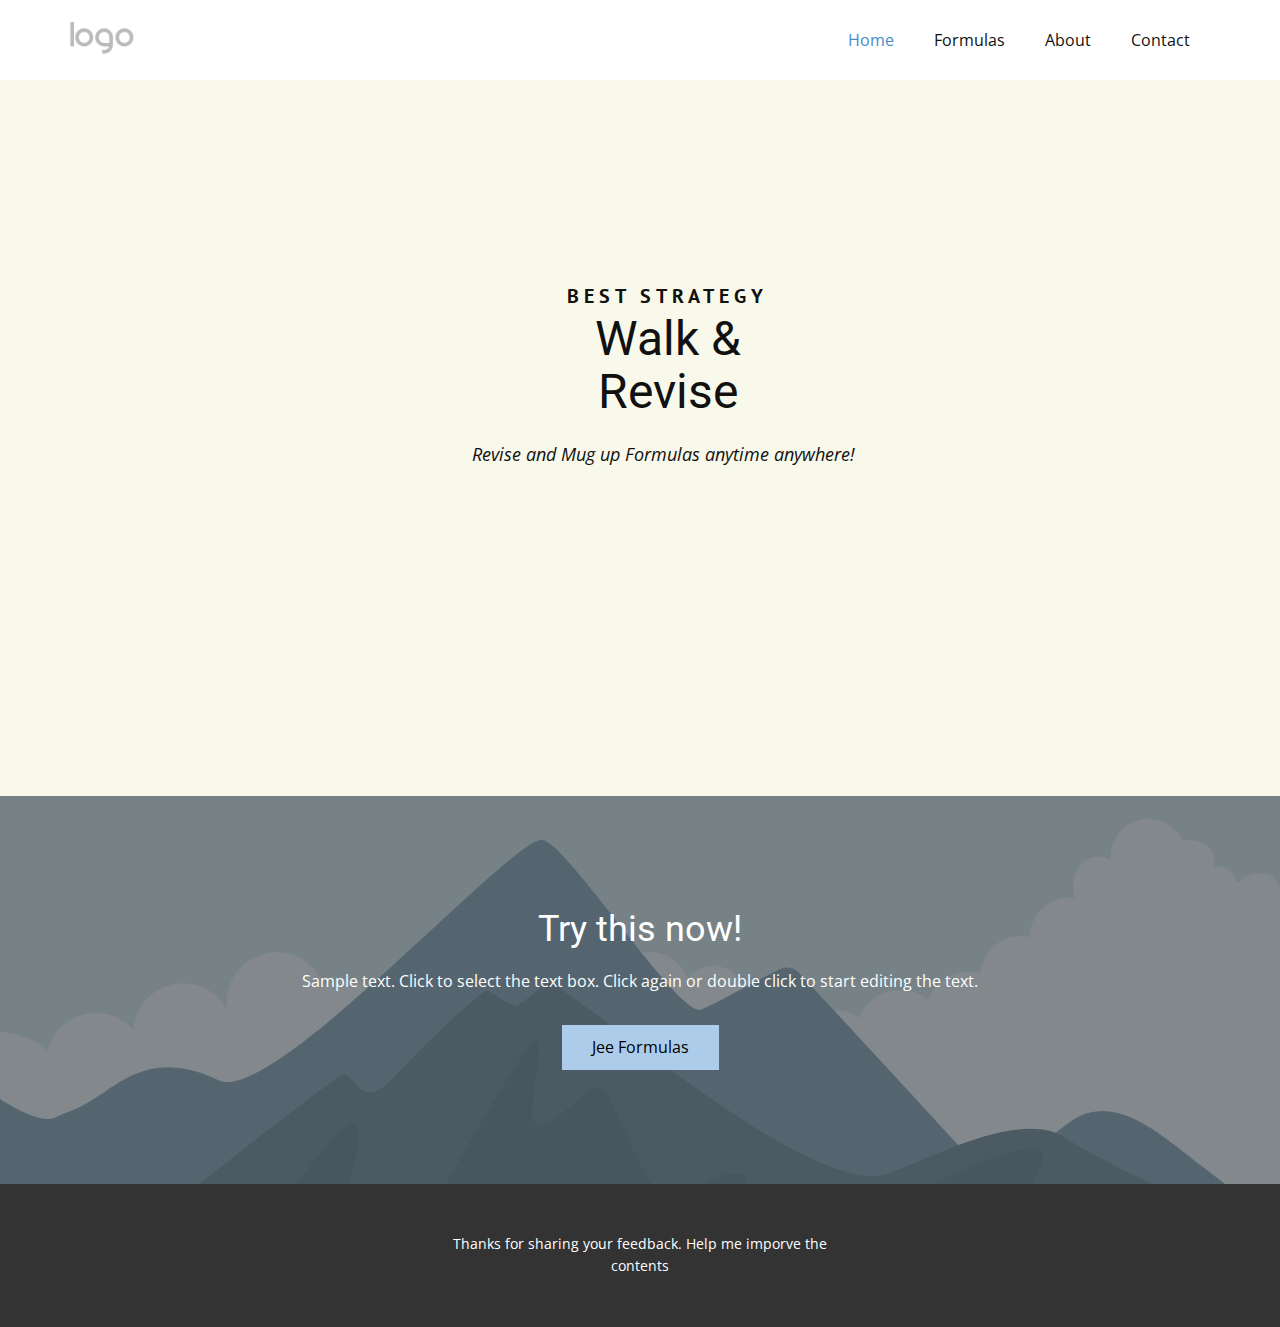
<file: index.html>
<!DOCTYPE html>
<html style="font-size: 16px;">
  <head>
    <meta name="viewport" content="width=device-width, initial-scale=1.0">
    <meta charset="utf-8">
    <meta name="keywords" content="Walk &amp;Revise">
    <meta name="description" content="">
    <meta name="page_type" content="np-template-header-footer-from-plugin">
    <title>Home</title>
    <link rel="stylesheet" href="nicepage.css" media="screen">
<link rel="stylesheet" href="Home.css" media="screen">
    <script class="u-script" type="text/javascript" src="jquery.js" defer=""></script>
    <script class="u-script" type="text/javascript" src="nicepage.js" defer=""></script>
    <meta name="generator" content="Nicepage 3.6.2, nicepage.com">
    <link id="u-theme-google-font" rel="stylesheet" href="https://fonts.googleapis.com/css?family=Roboto:100,100i,300,300i,400,400i,500,500i,700,700i,900,900i|Open+Sans:300,300i,400,400i,600,600i,700,700i,800,800i">
    <link id="u-page-google-font" rel="stylesheet" href="https://fonts.googleapis.com/css?family=PT+Sans:400,400i,700,700i|Roboto:100,100i,300,300i,400,400i,500,500i,700,700i,900,900i">



    <script type="application/ld+json">{
		"@context": "http://schema.org",
		"@type": "Organization",
		"name": "",
		"url": "index.html",
		"logo": "images/default-logo.png"
}</script>
    <meta property="og:title" content="Home">
    <meta property="og:type" content="website">
    <meta name="theme-color" content="#478ac9">
    <link rel="canonical" href="index.html">
    <meta property="og:url" content="index.html">
  </head>
  <body data-home-page="Home.html" data-home-page-title="Home" class="u-body"><header class="u-clearfix u-header u-header" id="sec-1812"><div class="u-clearfix u-sheet u-valign-middle u-sheet-1">
        <a href="index.html" class="u-image u-logo u-image-1">
          <img src="images/default-logo.png" class="u-logo-image u-logo-image-1">
        </a>
        <nav class="u-menu u-menu-dropdown u-offcanvas u-menu-1">
          <div class="menu-collapse" style="font-size: 1rem; letter-spacing: 0px;">
            <a class="u-button-style u-custom-left-right-menu-spacing u-custom-padding-bottom u-custom-top-bottom-menu-spacing u-nav-link u-text-active-palette-1-base u-text-hover-palette-2-base" href="#">
              <svg><use xmlns:xlink="http://www.w3.org/1999/xlink" xlink:href="#menu-hamburger"></use></svg>
              <svg version="1.1" xmlns="http://www.w3.org/2000/svg" xmlns:xlink="http://www.w3.org/1999/xlink"><defs><symbol id="menu-hamburger" viewBox="0 0 16 16" style="width: 16px; height: 16px;"><rect y="1" width="16" height="2"></rect><rect y="7" width="16" height="2"></rect><rect y="13" width="16" height="2"></rect>
</symbol>
</defs></svg>
            </a>
          </div>
          <div class="u-custom-menu u-nav-container">
            <ul class="u-nav u-unstyled u-nav-1"><li class="u-nav-item"><a class="u-button-style u-nav-link u-text-active-palette-1-base u-text-hover-palette-2-base" href="Home.html" style="padding: 10px 20px;">Home</a>
</li><li class="u-nav-item"><a class="u-button-style u-nav-link u-text-active-palette-1-base u-text-hover-palette-2-base" style="padding: 10px 20px;">Formulas</a><div class="u-nav-popup"><ul class="u-h-spacing-20 u-nav u-unstyled u-v-spacing-10 u-nav-2"><li class="u-nav-item"><a class="u-button-style u-nav-link u-white" href="JEE Formula">JEE Formulas</a>
</li></ul>
</div>
</li><li class="u-nav-item"><a class="u-button-style u-nav-link u-text-active-palette-1-base u-text-hover-palette-2-base" href="About.html" style="padding: 10px 20px;">About</a>
</li><li class="u-nav-item"><a class="u-button-style u-nav-link u-text-active-palette-1-base u-text-hover-palette-2-base" href="Contact.html" style="padding: 10px 20px;">Contact</a>
</li></ul>
          </div>
          <div class="u-custom-menu u-nav-container-collapse">
            <div class="u-black u-container-style u-inner-container-layout u-opacity u-opacity-95 u-sidenav">
              <div class="u-sidenav-overflow">
                <div class="u-menu-close"></div>
                <ul class="u-align-center u-nav u-popupmenu-items u-unstyled u-nav-3"><li class="u-nav-item"><a class="u-button-style u-nav-link" href="Home.html" style="padding: 10px 20px;">Home</a>
</li><li class="u-nav-item"><a class="u-button-style u-nav-link" style="padding: 10px 20px;">Formulas</a><div class="u-nav-popup"><ul class="u-h-spacing-20 u-nav u-unstyled u-v-spacing-10 u-nav-4"><li class="u-nav-item"><a class="u-button-style u-nav-link" href="JEE Formula">JEE Formulas</a>
</li></ul>
</div>
</li><li class="u-nav-item"><a class="u-button-style u-nav-link" href="About.html" style="padding: 10px 20px;">About</a>
</li><li class="u-nav-item"><a class="u-button-style u-nav-link" href="Contact.html" style="padding: 10px 20px;">Contact</a>
</li></ul>
              </div>
            </div>
            <div class="u-black u-menu-overlay u-opacity u-opacity-70"></div>
          </div>
        </nav>
      </div></header>
    <section class="u-clearfix u-image u-section-1" id="carousel_8c7f">
      <div class="u-clearfix u-sheet u-sheet-1">
        <div class="u-clearfix u-layout-wrap u-layout-wrap-1">
          <div class="u-layout">
            <div class="u-layout-row">
              <div class="u-align-center u-container-style u-layout-cell u-left-cell u-size-60 u-layout-cell-1">
                <div class="u-container-layout u-container-layout-1">
                  <h5 class="u-custom-font u-font-pt-sans u-text u-text-1">best STrategy</h5>
                  <h1 class="u-text u-text-2">Walk &amp;<br>Revise
                  </h1>
                  <p class="u-text u-text-3">Revise and Mug up Formulas anytime anywhere!</p>
                </div>
              </div>
            </div>
          </div>
        </div>
      </div>
    </section>
    <section class="u-align-center u-clearfix u-image u-shading u-section-2" src="" data-image-width="1280" data-image-height="800" id="sec-523b">
      <div class="u-align-center u-clearfix u-sheet u-valign-middle u-sheet-1">
        <h2 class="u-text u-text-1">Try this now!</h2>
        <p class="u-text u-text-2">Sample text. Click to select the text box. Click again or double click to start editing the text.</p>
        <a href="#" class="u-btn u-button-style u-btn-1">Jee Formulas</a>
      </div>
    </section>


    <footer class="u-align-center u-clearfix u-footer u-grey-80 u-footer" id="sec-e830"><div class="u-clearfix u-sheet u-sheet-1">
        <p class="u-small-text u-text u-text-variant u-text-1">Thanks for sharing your feedback. Help me imporve the contents</p>
      </div></footer>
  </body>
</html>
</file>
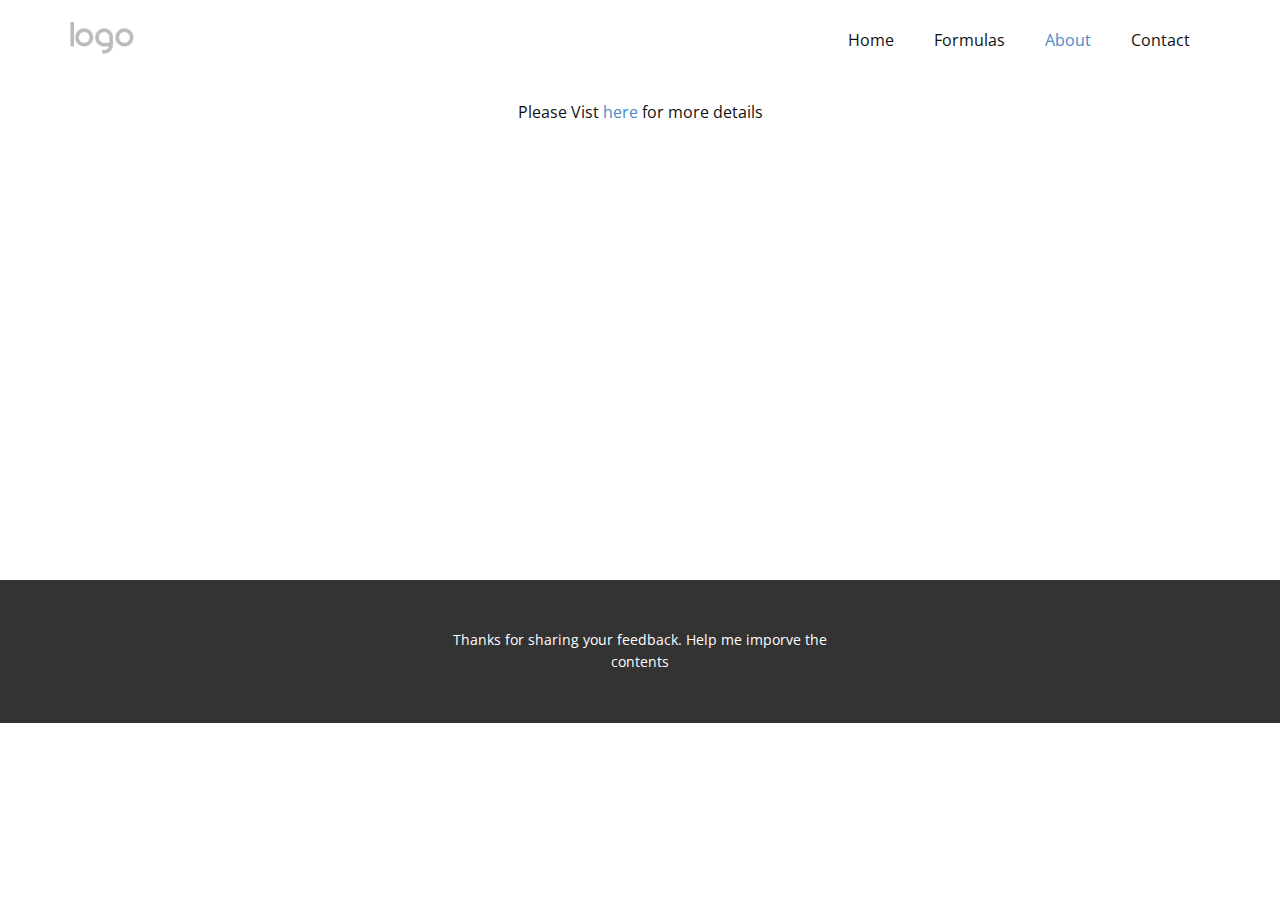
<file: About.html>
<!DOCTYPE html>
<html style="font-size: 16px;">
  <head>
    <meta name="viewport" content="width=device-width, initial-scale=1.0">
    <meta charset="utf-8">
    <meta name="keywords" content="">
    <meta name="description" content="">
    <meta name="page_type" content="np-template-header-footer-from-plugin">
    <title>About</title>
    <link rel="stylesheet" href="nicepage.css" media="screen">
<link rel="stylesheet" href="About.css" media="screen">
    <script class="u-script" type="text/javascript" src="jquery.js" defer=""></script>
    <script class="u-script" type="text/javascript" src="nicepage.js" defer=""></script>
    <meta name="generator" content="Nicepage 3.6.2, nicepage.com">
    <link id="u-theme-google-font" rel="stylesheet" href="https://fonts.googleapis.com/css?family=Roboto:100,100i,300,300i,400,400i,500,500i,700,700i,900,900i|Open+Sans:300,300i,400,400i,600,600i,700,700i,800,800i">


    <script type="application/ld+json">{
		"@context": "http://schema.org",
		"@type": "Organization",
		"name": "",
		"url": "index.html",
		"logo": "images/default-logo.png"
}</script>
    <meta property="og:title" content="About">
    <meta property="og:type" content="website">
    <meta name="theme-color" content="#478ac9">
    <link rel="canonical" href="index.html">
    <meta property="og:url" content="index.html">
  </head>
  <body class="u-body"><header class="u-clearfix u-header u-header" id="sec-1812"><div class="u-clearfix u-sheet u-valign-middle u-sheet-1">
        <a href="index.html" class="u-image u-logo u-image-1">
          <img src="images/default-logo.png" class="u-logo-image u-logo-image-1">
        </a>
        <nav class="u-menu u-menu-dropdown u-offcanvas u-menu-1">
          <div class="menu-collapse" style="font-size: 1rem; letter-spacing: 0px;">
            <a class="u-button-style u-custom-left-right-menu-spacing u-custom-padding-bottom u-custom-top-bottom-menu-spacing u-nav-link u-text-active-palette-1-base u-text-hover-palette-2-base" href="#">
              <svg><use xmlns:xlink="http://www.w3.org/1999/xlink" xlink:href="#menu-hamburger"></use></svg>
              <svg version="1.1" xmlns="http://www.w3.org/2000/svg" xmlns:xlink="http://www.w3.org/1999/xlink"><defs><symbol id="menu-hamburger" viewBox="0 0 16 16" style="width: 16px; height: 16px;"><rect y="1" width="16" height="2"></rect><rect y="7" width="16" height="2"></rect><rect y="13" width="16" height="2"></rect>
</symbol>
</defs></svg>
            </a>
          </div>
          <div class="u-custom-menu u-nav-container">
            <ul class="u-nav u-unstyled u-nav-1"><li class="u-nav-item"><a class="u-button-style u-nav-link u-text-active-palette-1-base u-text-hover-palette-2-base" href="Home.html" style="padding: 10px 20px;">Home</a>
</li><li class="u-nav-item"><a class="u-button-style u-nav-link u-text-active-palette-1-base u-text-hover-palette-2-base" style="padding: 10px 20px;">Formulas</a><div class="u-nav-popup"><ul class="u-h-spacing-20 u-nav u-unstyled u-v-spacing-10 u-nav-2"><li class="u-nav-item"><a class="u-button-style u-nav-link u-white" href="JEE Formula">JEE Formulas</a>
</li></ul>
</div>
</li><li class="u-nav-item"><a class="u-button-style u-nav-link u-text-active-palette-1-base u-text-hover-palette-2-base" href="About.html" style="padding: 10px 20px;">About</a>
</li><li class="u-nav-item"><a class="u-button-style u-nav-link u-text-active-palette-1-base u-text-hover-palette-2-base" href="Contact.html" style="padding: 10px 20px;">Contact</a>
</li></ul>
          </div>
          <div class="u-custom-menu u-nav-container-collapse">
            <div class="u-black u-container-style u-inner-container-layout u-opacity u-opacity-95 u-sidenav">
              <div class="u-sidenav-overflow">
                <div class="u-menu-close"></div>
                <ul class="u-align-center u-nav u-popupmenu-items u-unstyled u-nav-3"><li class="u-nav-item"><a class="u-button-style u-nav-link" href="Home.html" style="padding: 10px 20px;">Home</a>
</li><li class="u-nav-item"><a class="u-button-style u-nav-link" style="padding: 10px 20px;">Formulas</a><div class="u-nav-popup"><ul class="u-h-spacing-20 u-nav u-unstyled u-v-spacing-10 u-nav-4"><li class="u-nav-item"><a class="u-button-style u-nav-link" href="JEE Formula">JEE Formulas</a>
</li></ul>
</div>
</li><li class="u-nav-item"><a class="u-button-style u-nav-link" href="About.html" style="padding: 10px 20px;">About</a>
</li><li class="u-nav-item"><a class="u-button-style u-nav-link" href="Contact.html" style="padding: 10px 20px;">Contact</a>
</li></ul>
              </div>
            </div>
            <div class="u-black u-menu-overlay u-opacity u-opacity-70"></div>
          </div>
        </nav>
      </div></header>
    <section class="u-clearfix u-section-1" id="sec-263c">
      <div class="u-clearfix u-sheet u-sheet-1">
        <div class="u-clearfix u-layout-wrap u-layout-wrap-1">
          <div class="u-layout">
            <div class="u-layout-row">
              <div class="u-align-center u-container-style u-layout-cell u-left-cell u-size-60 u-layout-cell-1">
                <div class="u-container-layout u-container-layout-1">
                  <p class="u-text u-text-3">Please Vist <a href="https://pawopawan.github.io/Cv/">here</a> for more details</p>
                </div>
              </div>
            </div>
          </div>
        </div>
      </div>
    </section>


    <footer class="u-align-center u-clearfix u-footer u-grey-80 u-footer" id="sec-e830"><div class="u-clearfix u-sheet u-sheet-1">
        <p class="u-small-text u-text u-text-variant u-text-1">Thanks for sharing your feedback. Help me imporve the contents</p>
      </div></footer>
  </body>
</html>
</file>
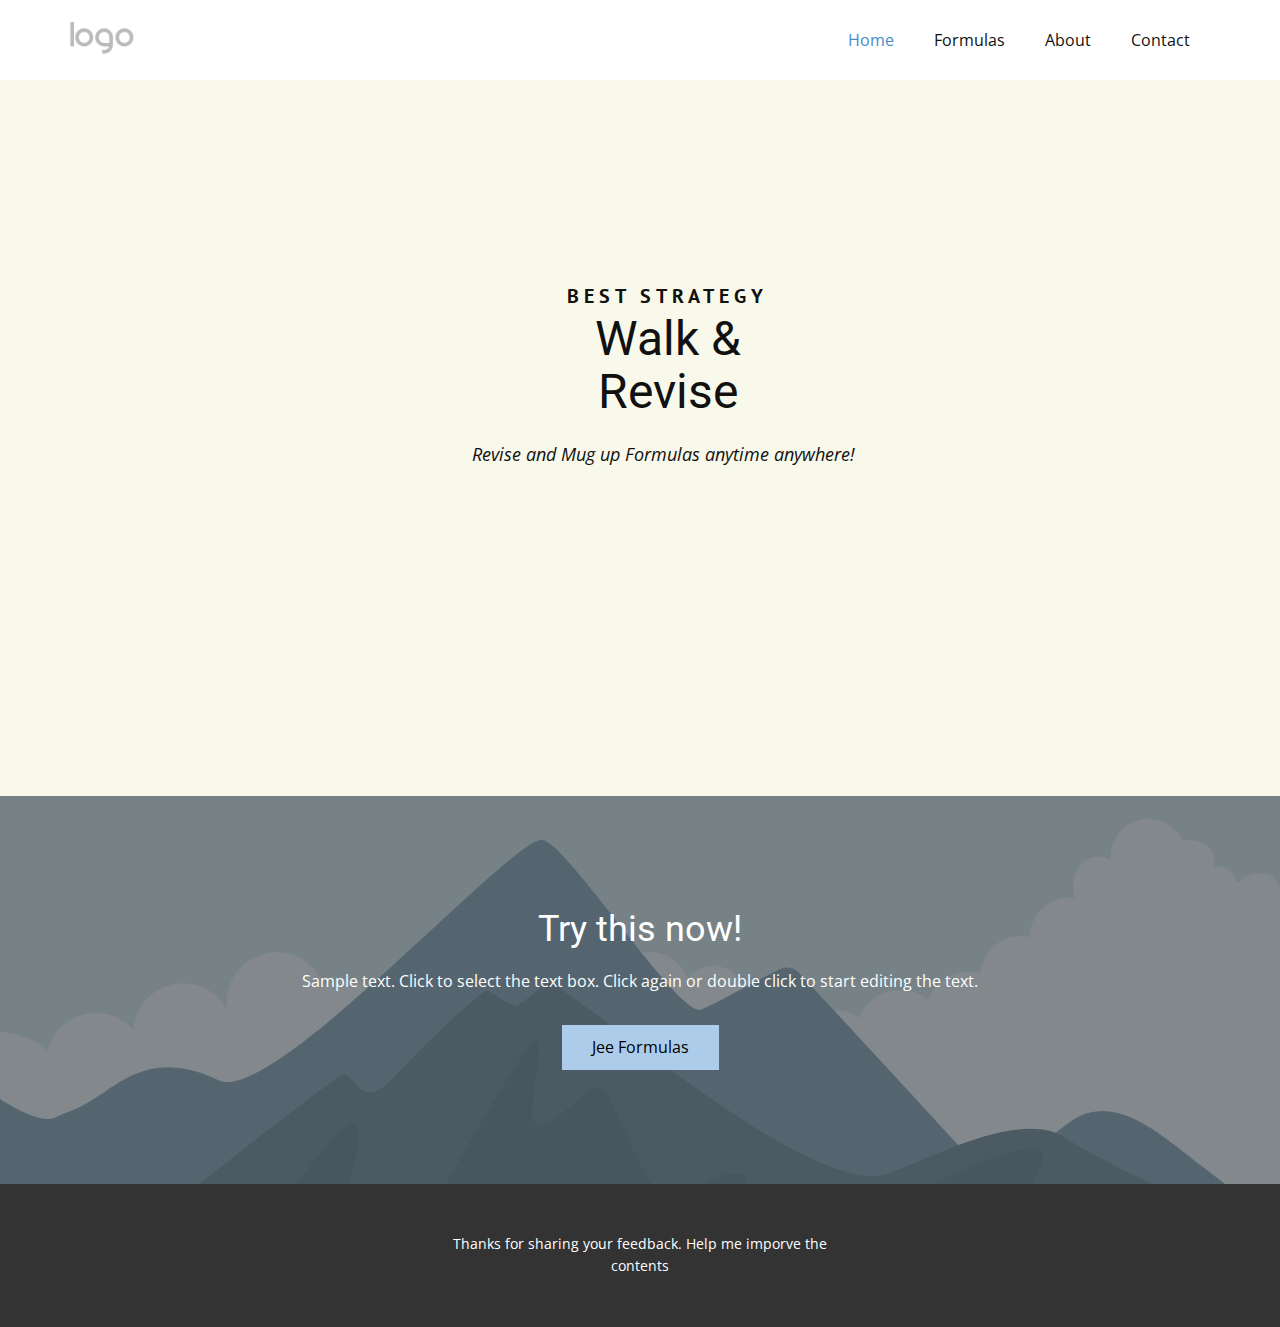
<file: Home.html>
<!DOCTYPE html>
<html style="font-size: 16px;">
  <head>
    <meta name="viewport" content="width=device-width, initial-scale=1.0">
    <meta charset="utf-8">
    <meta name="keywords" content="Walk &amp;Revise">
    <meta name="description" content="">
    <meta name="page_type" content="np-template-header-footer-from-plugin">
    <title>Home</title>
    <link rel="stylesheet" href="nicepage.css" media="screen">
<link rel="stylesheet" href="Home.css" media="screen">
    <script class="u-script" type="text/javascript" src="jquery.js" defer=""></script>
    <script class="u-script" type="text/javascript" src="nicepage.js" defer=""></script>
    <meta name="generator" content="Nicepage 3.6.2, nicepage.com">
    <link id="u-theme-google-font" rel="stylesheet" href="https://fonts.googleapis.com/css?family=Roboto:100,100i,300,300i,400,400i,500,500i,700,700i,900,900i|Open+Sans:300,300i,400,400i,600,600i,700,700i,800,800i">
    <link id="u-page-google-font" rel="stylesheet" href="https://fonts.googleapis.com/css?family=PT+Sans:400,400i,700,700i|Roboto:100,100i,300,300i,400,400i,500,500i,700,700i,900,900i">



    <script type="application/ld+json">{
		"@context": "http://schema.org",
		"@type": "Organization",
		"name": "",
		"url": "index.html",
		"logo": "images/default-logo.png"
}</script>
    <meta property="og:title" content="Home">
    <meta property="og:type" content="website">
    <meta name="theme-color" content="#478ac9">
    <link rel="canonical" href="index.html">
    <meta property="og:url" content="index.html">
  </head>
  <body class="u-body"><header class="u-clearfix u-header u-header" id="sec-1812"><div class="u-clearfix u-sheet u-valign-middle u-sheet-1">
        <a href="index.html" class="u-image u-logo u-image-1">
          <img src="images/default-logo.png" class="u-logo-image u-logo-image-1">
        </a>
        <nav class="u-menu u-menu-dropdown u-offcanvas u-menu-1">
          <div class="menu-collapse" style="font-size: 1rem; letter-spacing: 0px;">
            <a class="u-button-style u-custom-left-right-menu-spacing u-custom-padding-bottom u-custom-top-bottom-menu-spacing u-nav-link u-text-active-palette-1-base u-text-hover-palette-2-base" href="#">
              <svg><use xmlns:xlink="http://www.w3.org/1999/xlink" xlink:href="#menu-hamburger"></use></svg>
              <svg version="1.1" xmlns="http://www.w3.org/2000/svg" xmlns:xlink="http://www.w3.org/1999/xlink"><defs><symbol id="menu-hamburger" viewBox="0 0 16 16" style="width: 16px; height: 16px;"><rect y="1" width="16" height="2"></rect><rect y="7" width="16" height="2"></rect><rect y="13" width="16" height="2"></rect>
</symbol>
</defs></svg>
            </a>
          </div>
          <div class="u-custom-menu u-nav-container">
            <ul class="u-nav u-unstyled u-nav-1"><li class="u-nav-item"><a class="u-button-style u-nav-link u-text-active-palette-1-base u-text-hover-palette-2-base" href="Home.html" style="padding: 10px 20px;">Home</a>
</li><li class="u-nav-item"><a class="u-button-style u-nav-link u-text-active-palette-1-base u-text-hover-palette-2-base" style="padding: 10px 20px;">Formulas</a><div class="u-nav-popup"><ul class="u-h-spacing-20 u-nav u-unstyled u-v-spacing-10 u-nav-2"><li class="u-nav-item"><a class="u-button-style u-nav-link u-white" href="JEE-Formula.html">JEE Formulas</a>
</li></ul>
</div>
</li><li class="u-nav-item"><a class="u-button-style u-nav-link u-text-active-palette-1-base u-text-hover-palette-2-base" href="About.html" style="padding: 10px 20px;">About</a>
</li><li class="u-nav-item"><a class="u-button-style u-nav-link u-text-active-palette-1-base u-text-hover-palette-2-base" href="Contact.html" style="padding: 10px 20px;">Contact</a>
</li></ul>
          </div>
          <div class="u-custom-menu u-nav-container-collapse">
            <div class="u-black u-container-style u-inner-container-layout u-opacity u-opacity-95 u-sidenav">
              <div class="u-sidenav-overflow">
                <div class="u-menu-close"></div>
                <ul class="u-align-center u-nav u-popupmenu-items u-unstyled u-nav-3"><li class="u-nav-item"><a class="u-button-style u-nav-link" href="Home.html" style="padding: 10px 20px;">Home</a>
</li><li class="u-nav-item"><a class="u-button-style u-nav-link" style="padding: 10px 20px;">Formulas</a><div class="u-nav-popup"><ul class="u-h-spacing-20 u-nav u-unstyled u-v-spacing-10 u-nav-4"><li class="u-nav-item"><a class="u-button-style u-nav-link" href="JEE Formula">JEE Formulas</a>
</li></ul>
</div>
</li><li class="u-nav-item"><a class="u-button-style u-nav-link" href="About.html" style="padding: 10px 20px;">About</a>
</li><li class="u-nav-item"><a class="u-button-style u-nav-link" href="Contact.html" style="padding: 10px 20px;">Contact</a>
</li></ul>
              </div>
            </div>
            <div class="u-black u-menu-overlay u-opacity u-opacity-70"></div>
          </div>
        </nav>
      </div></header>
    <section class="u-clearfix u-image u-section-1" id="carousel_8c7f">
      <div class="u-clearfix u-sheet u-sheet-1">
        <div class="u-clearfix u-layout-wrap u-layout-wrap-1">
          <div class="u-layout">
            <div class="u-layout-row">
              <div class="u-align-center u-container-style u-layout-cell u-left-cell u-size-60 u-layout-cell-1">
                <div class="u-container-layout u-container-layout-1">
                  <h5 class="u-custom-font u-font-pt-sans u-text u-text-1">Best STrategy</h5>
                  <h1 class="u-text u-text-2">Walk &amp;<br>Revise
                  </h1>
                  <p class="u-text u-text-3">Revise and Mug up Formulas anytime anywhere!</p>
                </div>
              </div>
            </div>
          </div>
        </div>
      </div>
    </section>
    <section class="u-align-center u-clearfix u-image u-shading u-section-2" src="" data-image-width="1280" data-image-height="800" id="sec-523b">
      <div class="u-align-center u-clearfix u-sheet u-valign-middle u-sheet-1">
        <h2 class="u-text u-text-1">Try this now!</h2>
        <p class="u-text u-text-2">Sample text. Click to select the text box. Click again or double click to start editing the text.</p>
        <a href="JEE-Formula.html" class="u-btn u-button-style u-btn-1">Jee Formulas</a>
      </div>
    </section>


    <footer class="u-align-center u-clearfix u-footer u-grey-80 u-footer" id="sec-e830"><div class="u-clearfix u-sheet u-sheet-1">
        <p class="u-small-text u-text u-text-variant u-text-1">Thanks for sharing your feedback. Help me imporve the contents</p>
      </div></footer>
  </body>
</html>
</file>
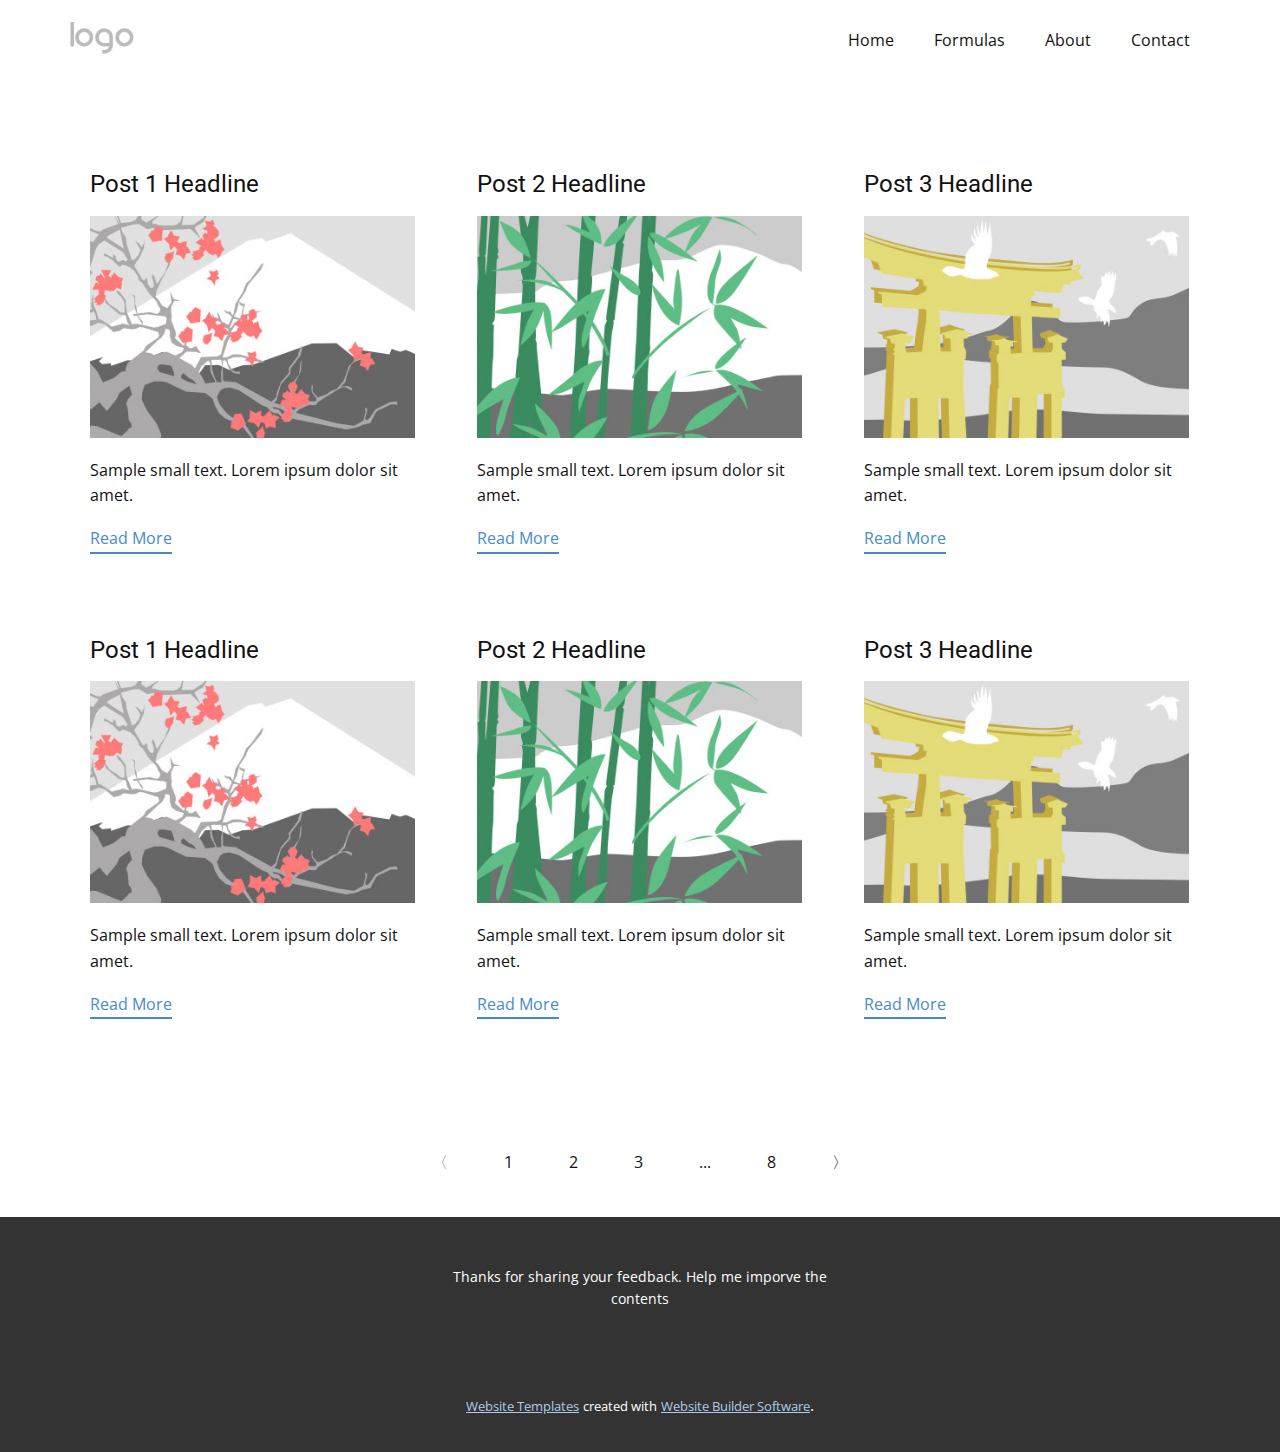
<file: blog/blog.html>
<html style="font-size: 16px;"><head>
    <meta name="viewport" content="width=device-width, initial-scale=1.0">
    <meta charset="utf-8">
    <meta name="keywords" content="">
    <meta name="description" content="">
    <meta name="page_type" content="np-template-header-footer-from-plugin">
    <title>Blog Template</title>
    <link rel="stylesheet" href="../nicepage.css" media="screen">
<link rel="stylesheet" href="../Blog-Template.css" media="screen">
    <script class="u-script" type="text/javascript" src="../jquery.js" defer=""></script>
    <script class="u-script" type="text/javascript" src="../nicepage.js" defer=""></script>
    <meta name="generator" content="Nicepage 3.6.2, nicepage.com">
    <link id="u-theme-google-font" rel="stylesheet" href="https://fonts.googleapis.com/css?family=Roboto:100,100i,300,300i,400,400i,500,500i,700,700i,900,900i|Open+Sans:300,300i,400,400i,600,600i,700,700i,800,800i">
    
    
    
    <script type="application/ld+json">{
		"@context": "http://schema.org",
		"@type": "Organization",
		"name": "",
		"url": "index.html",
		"logo": "images/default-logo.png"
}</script>
    <meta property="og:title" content="Blog Template">
    <meta property="og:type" content="website">
    <meta name="theme-color" content="#478ac9">
    <link rel="canonical" href="../index.html">
    <meta property="og:url" content="index.html">
  </head>
  <body class="u-body"><header class="u-clearfix u-header u-header" id="sec-1812"><div class="u-clearfix u-sheet u-valign-middle u-sheet-1">
        <a href="https://nicepage.com" class="u-image u-logo u-image-1">
          <img src="../images/default-logo.png" class="u-logo-image u-logo-image-1">
        </a>
        <nav class="u-menu u-menu-dropdown u-offcanvas u-menu-1">
          <div class="menu-collapse" style="font-size: 1rem; letter-spacing: 0px;">
            <a class="u-button-style u-custom-left-right-menu-spacing u-custom-padding-bottom u-custom-top-bottom-menu-spacing u-nav-link u-text-active-palette-1-base u-text-hover-palette-2-base" href="#">
              <svg><use xmlns:xlink="http://www.w3.org/1999/xlink" xlink:href="#menu-hamburger"></use></svg>
              <svg version="1.1" xmlns="http://www.w3.org/2000/svg" xmlns:xlink="http://www.w3.org/1999/xlink"><defs><symbol id="menu-hamburger" viewBox="0 0 16 16" style="width: 16px; height: 16px;"><rect y="1" width="16" height="2"></rect><rect y="7" width="16" height="2"></rect><rect y="13" width="16" height="2"></rect>
</symbol>
</defs></svg>
            </a>
          </div>
          <div class="u-custom-menu u-nav-container">
            <ul class="u-nav u-unstyled u-nav-1"><li class="u-nav-item"><a class="u-button-style u-nav-link u-text-active-palette-1-base u-text-hover-palette-2-base" href="../Home.html" style="padding: 10px 20px;">Home</a>
</li><li class="u-nav-item"><a class="u-button-style u-nav-link u-text-active-palette-1-base u-text-hover-palette-2-base" style="padding: 10px 20px;">Formulas</a><div class="u-nav-popup"><ul class="u-h-spacing-20 u-nav u-unstyled u-v-spacing-10 u-nav-2"><li class="u-nav-item"><a class="u-button-style u-nav-link u-white" href="../JEE Formula">JEE Formulas</a>
</li></ul>
</div>
</li><li class="u-nav-item"><a class="u-button-style u-nav-link u-text-active-palette-1-base u-text-hover-palette-2-base" href="../About.html" style="padding: 10px 20px;">About</a>
</li><li class="u-nav-item"><a class="u-button-style u-nav-link u-text-active-palette-1-base u-text-hover-palette-2-base" href="../Contact.html" style="padding: 10px 20px;">Contact</a>
</li></ul>
          </div>
          <div class="u-custom-menu u-nav-container-collapse">
            <div class="u-black u-container-style u-inner-container-layout u-opacity u-opacity-95 u-sidenav">
              <div class="u-sidenav-overflow">
                <div class="u-menu-close"></div>
                <ul class="u-align-center u-nav u-popupmenu-items u-unstyled u-nav-3"><li class="u-nav-item"><a class="u-button-style u-nav-link" href="../Home.html" style="padding: 10px 20px;">Home</a>
</li><li class="u-nav-item"><a class="u-button-style u-nav-link" style="padding: 10px 20px;">Formulas</a><div class="u-nav-popup"><ul class="u-h-spacing-20 u-nav u-unstyled u-v-spacing-10 u-nav-4"><li class="u-nav-item"><a class="u-button-style u-nav-link" href="../JEE Formula">JEE Formulas</a>
</li></ul>
</div>
</li><li class="u-nav-item"><a class="u-button-style u-nav-link" href="../About.html" style="padding: 10px 20px;">About</a>
</li><li class="u-nav-item"><a class="u-button-style u-nav-link" href="../Contact.html" style="padding: 10px 20px;">Contact</a>
</li></ul>
              </div>
            </div>
            <div class="u-black u-menu-overlay u-opacity u-opacity-70"></div>
          </div>
        </nav>
      </div></header>
    <section class="u-clearfix u-section-1" id="sec-5a9c">
      <div class="u-clearfix u-sheet u-valign-middle u-sheet-1"><!--blog--><!--blog_options_json--><!--{"type":"Recent","source":"","tags":"","count":3}--><!--/blog_options_json-->
        <div class="u-blog u-expanded-width u-repeater u-repeater-1"><!--blog_post-->
          <div class="u-blog-post u-container-style u-repeater-item u-white u-repeater-item-1">
            <div class="u-container-layout u-similar-container u-valign-top u-container-layout-1"><!--blog_post_header-->
              <h4 class="u-blog-control u-text u-text-1">
                <a class="u-post-header-link" href="../blog/post.html"><!--blog_post_header_content-->Post 1 Headline<!--/blog_post_header_content--></a>
              </h4><!--/blog_post_header--><!--blog_post_image-->
              <a class="u-post-header-link" href="../blog/post.html"><img alt="" class="u-blog-control u-expanded-width u-image u-image-default u-image-1" src="../images/2.jpeg"></a><!--/blog_post_image--><!--blog_post_content-->
              <div class="u-blog-control u-post-content u-text u-text-2 fr-view">Sample small text. Lorem ipsum dolor sit amet.</div><!--/blog_post_content--><!--blog_post_readmore-->
              <a href="../blog/post.html" class="u-blog-control u-border-2 u-border-palette-1-base u-btn u-btn-rectangle u-button-style u-none u-btn-1"><!--blog_post_readmore_content-->Read More<!--/blog_post_readmore_content--></a><!--/blog_post_readmore-->
            </div>
          </div><div class="u-blog-post u-container-style u-repeater-item u-video-cover u-white">
            <div class="u-container-layout u-similar-container u-valign-top u-container-layout-2"><!--blog_post_header-->
              <h4 class="u-blog-control u-text u-text-3">
                <a class="u-post-header-link" href="../blog/post-1.html"><!--blog_post_header_content-->Post 2 Headline<!--/blog_post_header_content--></a>
              </h4><!--/blog_post_header--><!--blog_post_image-->
              <a class="u-post-header-link" href="../blog/post-1.html"><img alt="" class="u-blog-control u-expanded-width u-image u-image-default u-image-2" src="../images/3.jpeg"></a><!--/blog_post_image--><!--blog_post_content-->
              <div class="u-blog-control u-post-content u-text u-text-4 fr-view">Sample small text. Lorem ipsum dolor sit amet.</div><!--/blog_post_content--><!--blog_post_readmore-->
              <a href="../blog/post-1.html" class="u-blog-control u-border-2 u-border-palette-1-base u-btn u-btn-rectangle u-button-style u-none u-btn-2"><!--blog_post_readmore_content-->Read More<!--/blog_post_readmore_content--></a><!--/blog_post_readmore-->
            </div>
          </div><div class="u-blog-post u-container-style u-repeater-item u-video-cover u-white">
            <div class="u-container-layout u-similar-container u-valign-top u-container-layout-3"><!--blog_post_header-->
              <h4 class="u-blog-control u-text u-text-5">
                <a class="u-post-header-link" href="../blog/post-2.html"><!--blog_post_header_content-->Post 3 Headline<!--/blog_post_header_content--></a>
              </h4><!--/blog_post_header--><!--blog_post_image-->
              <a class="u-post-header-link" href="../blog/post-2.html"><img alt="" class="u-blog-control u-expanded-width u-image u-image-default u-image-3" src="../images/4.jpeg"></a><!--/blog_post_image--><!--blog_post_content-->
              <div class="u-blog-control u-post-content u-text u-text-6 fr-view">Sample small text. Lorem ipsum dolor sit amet.</div><!--/blog_post_content--><!--blog_post_readmore-->
              <a href="../blog/post-2.html" class="u-blog-control u-border-2 u-border-palette-1-base u-btn u-btn-rectangle u-button-style u-none u-btn-3"><!--blog_post_readmore_content-->Read More<!--/blog_post_readmore_content--></a><!--/blog_post_readmore-->
            </div>
          </div><div class="u-blog-post u-container-style u-repeater-item u-white u-repeater-item-1">
            <div class="u-container-layout u-similar-container u-valign-top u-container-layout-1"><!--blog_post_header-->
              <h4 class="u-blog-control u-text u-text-1">
                <a class="u-post-header-link" href="../blog/post-3.html"><!--blog_post_header_content-->Post 1 Headline<!--/blog_post_header_content--></a>
              </h4><!--/blog_post_header--><!--blog_post_image-->
              <a class="u-post-header-link" href="../blog/post-3.html"><img alt="" class="u-blog-control u-expanded-width u-image u-image-default u-image-1" src="../images/2.jpeg"></a><!--/blog_post_image--><!--blog_post_content-->
              <div class="u-blog-control u-post-content u-text u-text-2 fr-view">Sample small text. Lorem ipsum dolor sit amet.</div><!--/blog_post_content--><!--blog_post_readmore-->
              <a href="../blog/post-3.html" class="u-blog-control u-border-2 u-border-palette-1-base u-btn u-btn-rectangle u-button-style u-none u-btn-1"><!--blog_post_readmore_content-->Read More<!--/blog_post_readmore_content--></a><!--/blog_post_readmore-->
            </div>
          </div><div class="u-blog-post u-container-style u-repeater-item u-video-cover u-white">
            <div class="u-container-layout u-similar-container u-valign-top u-container-layout-2"><!--blog_post_header-->
              <h4 class="u-blog-control u-text u-text-3">
                <a class="u-post-header-link" href="../blog/post-4.html"><!--blog_post_header_content-->Post 2 Headline<!--/blog_post_header_content--></a>
              </h4><!--/blog_post_header--><!--blog_post_image-->
              <a class="u-post-header-link" href="../blog/post-4.html"><img alt="" class="u-blog-control u-expanded-width u-image u-image-default u-image-2" src="../images/3.jpeg"></a><!--/blog_post_image--><!--blog_post_content-->
              <div class="u-blog-control u-post-content u-text u-text-4 fr-view">Sample small text. Lorem ipsum dolor sit amet.</div><!--/blog_post_content--><!--blog_post_readmore-->
              <a href="../blog/post-4.html" class="u-blog-control u-border-2 u-border-palette-1-base u-btn u-btn-rectangle u-button-style u-none u-btn-2"><!--blog_post_readmore_content-->Read More<!--/blog_post_readmore_content--></a><!--/blog_post_readmore-->
            </div>
          </div><div class="u-blog-post u-container-style u-repeater-item u-video-cover u-white">
            <div class="u-container-layout u-similar-container u-valign-top u-container-layout-3"><!--blog_post_header-->
              <h4 class="u-blog-control u-text u-text-5">
                <a class="u-post-header-link" href="../blog/post-5.html"><!--blog_post_header_content-->Post 3 Headline<!--/blog_post_header_content--></a>
              </h4><!--/blog_post_header--><!--blog_post_image-->
              <a class="u-post-header-link" href="../blog/post-5.html"><img alt="" class="u-blog-control u-expanded-width u-image u-image-default u-image-3" src="../images/4.jpeg"></a><!--/blog_post_image--><!--blog_post_content-->
              <div class="u-blog-control u-post-content u-text u-text-6 fr-view">Sample small text. Lorem ipsum dolor sit amet.</div><!--/blog_post_content--><!--blog_post_readmore-->
              <a href="../blog/post-5.html" class="u-blog-control u-border-2 u-border-palette-1-base u-btn u-btn-rectangle u-button-style u-none u-btn-3"><!--blog_post_readmore_content-->Read More<!--/blog_post_readmore_content--></a><!--/blog_post_readmore-->
            </div>
          </div><!--/blog_post--><!--blog_post-->
          <!--/blog_post--><!--blog_post-->
          <!--/blog_post-->
        </div><!--/blog-->
      </div>
    </section>
    <section class="u-clearfix u-section-2" id="sec-46ea">
      <div class="u-clearfix u-sheet u-sheet-1">
        <ul class="responsive-style1 u-pagination u-unstyled u-pagination-1">
          <li class="disabled prev u-nav-item u-pagination-item">
            <a class="u-button-style u-nav-link" href="#" style="padding: 16px 28px;">〈</a>
          </li>
          <li class="active u-nav-item u-pagination-item">
            <a class="u-button-style u-nav-link" href="#" style="padding: 16px 28px;">1</a>
          </li>
          <li class="u-nav-item u-pagination-item">
            <a class="u-button-style u-nav-link" href="#" style="padding: 16px 28px;">2</a>
          </li>
          <li class="u-nav-item u-pagination-item">
            <a class="u-button-style u-nav-link" href="#" style="padding: 16px 28px;">3</a>
          </li>
          <li class="u-nav-item u-pagination-item u-pagination-separator">
            <a class="u-button-style u-nav-link" href="#" style="padding: 16px 28px;">...</a>
          </li>
          <li class="u-nav-item u-pagination-item">
            <a class="u-button-style u-nav-link" href="#" style="padding: 16px 28px;">8</a>
          </li>
          <li class="next u-nav-item u-pagination-item">
            <a class="u-button-style u-nav-link" href="#" style="padding: 16px 28px;">〉</a>
          </li>
        </ul>
      </div>
    </section>
    
    
    <footer class="u-align-center u-clearfix u-footer u-grey-80 u-footer" id="sec-e830"><div class="u-clearfix u-sheet u-sheet-1">
        <p class="u-small-text u-text u-text-variant u-text-1">Thanks for sharing your feedback. Help me imporve the contents</p>
      </div></footer>
    <section class="u-backlink u-clearfix u-grey-80">
      <a class="u-link" href="https://nicepage.com/website-templates" target="_blank">
        <span>Website Templates</span>
      </a>
      <p class="u-text">
        <span>created with</span>
      </p>
      <a class="u-link" href="https://nicepage.com/" target="_blank">
        <span>Website Builder Software</span>
      </a>. 
    </section>
  
</body></html>
</file>
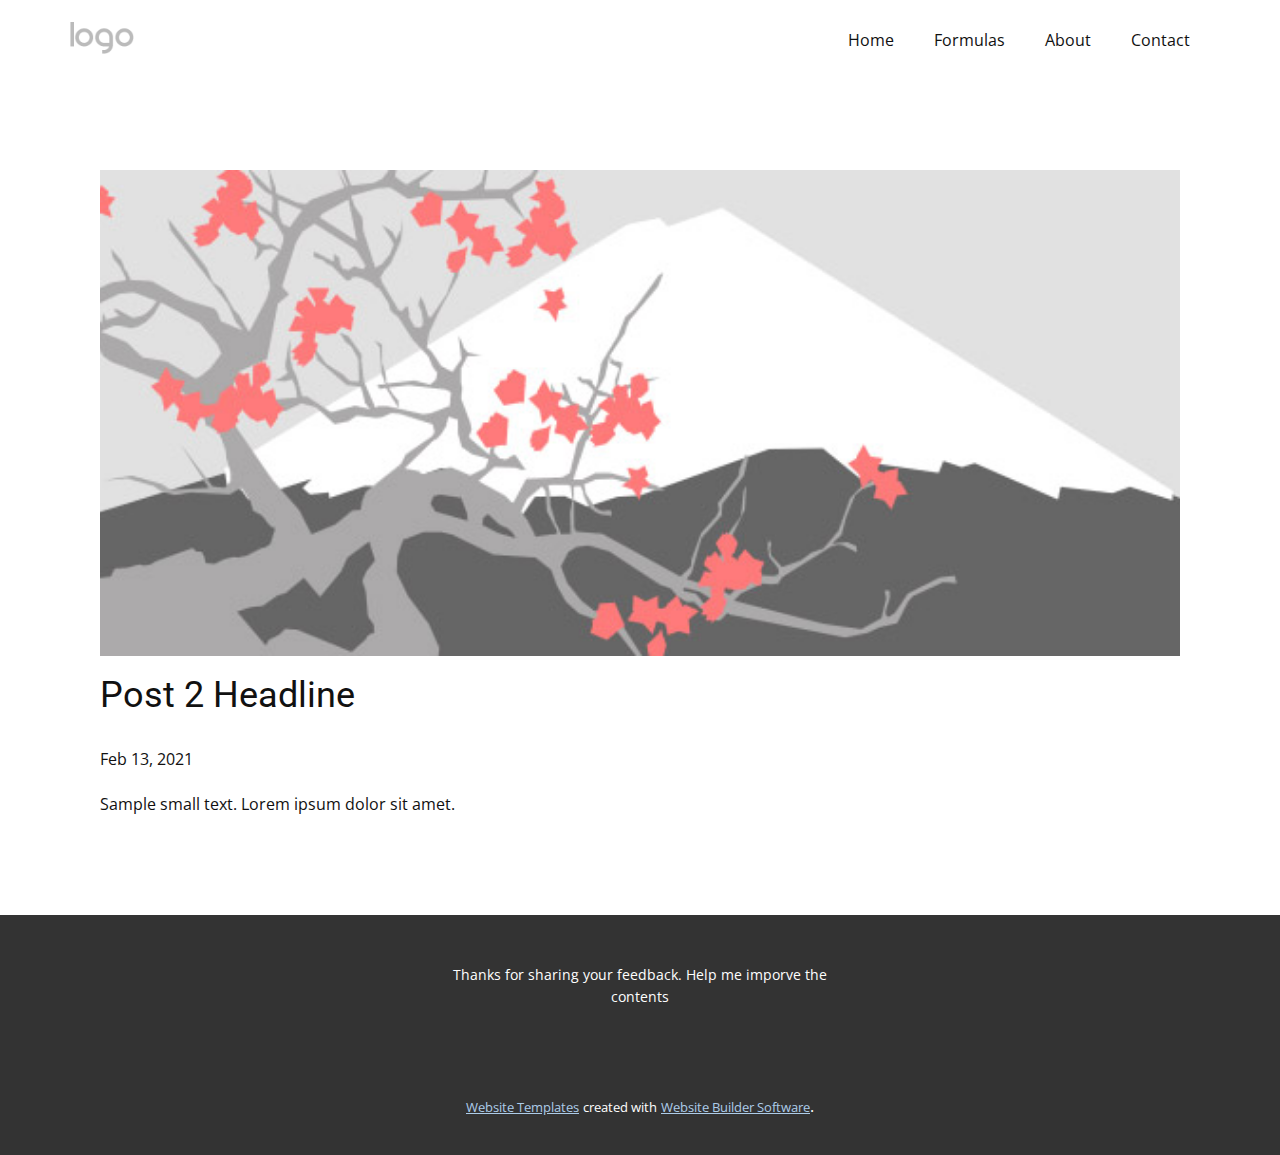
<file: blog/post-1.html>
<!doctype html>
<html style="font-size: 16px;"><head>
    <meta name="viewport" content="width=device-width, initial-scale=1.0">
    <meta charset="utf-8">
    <meta name="keywords" content="Post 1 Headline">
    <meta name="description" content="">
    <meta name="page_type" content="np-template-header-footer-from-plugin">
    <title>Post 2 Headline</title>
    <link rel="stylesheet" href="../nicepage.css" media="screen">
<link rel="stylesheet" href="../Post-Template.css" media="screen">
    <script class="u-script" type="text/javascript" src="../jquery.js" defer=""></script>
    <script class="u-script" type="text/javascript" src="../nicepage.js" defer=""></script>
    <meta name="generator" content="Nicepage 3.6.2, nicepage.com">
    <link id="u-theme-google-font" rel="stylesheet" href="https://fonts.googleapis.com/css?family=Roboto:100,100i,300,300i,400,400i,500,500i,700,700i,900,900i|Open+Sans:300,300i,400,400i,600,600i,700,700i,800,800i">
    
    
    <script type="application/ld+json">{
		"@context": "http://schema.org",
		"@type": "Organization",
		"name": "",
		"url": "index.html",
		"logo": "images/default-logo.png"
}</script>
    <meta property="og:title" content="Post Template">
    <meta property="og:type" content="website">
    <meta name="theme-color" content="#478ac9">
    <link rel="canonical" href="../index.html">
    <meta property="og:url" content="index.html">
  </head>
  <body class="u-body"><header class="u-clearfix u-header u-header" id="sec-1812"><div class="u-clearfix u-sheet u-valign-middle u-sheet-1">
        <a href="https://nicepage.com" class="u-image u-logo u-image-1">
          <img src="../images/default-logo.png" class="u-logo-image u-logo-image-1">
        </a>
        <nav class="u-menu u-menu-dropdown u-offcanvas u-menu-1">
          <div class="menu-collapse" style="font-size: 1rem; letter-spacing: 0px;">
            <a class="u-button-style u-custom-left-right-menu-spacing u-custom-padding-bottom u-custom-top-bottom-menu-spacing u-nav-link u-text-active-palette-1-base u-text-hover-palette-2-base" href="#">
              <svg><use xmlns:xlink="http://www.w3.org/1999/xlink" xlink:href="#menu-hamburger"></use></svg>
              <svg version="1.1" xmlns="http://www.w3.org/2000/svg" xmlns:xlink="http://www.w3.org/1999/xlink"><defs><symbol id="menu-hamburger" viewBox="0 0 16 16" style="width: 16px; height: 16px;"><rect y="1" width="16" height="2"></rect><rect y="7" width="16" height="2"></rect><rect y="13" width="16" height="2"></rect>
</symbol>
</defs></svg>
            </a>
          </div>
          <div class="u-custom-menu u-nav-container">
            <ul class="u-nav u-unstyled u-nav-1"><li class="u-nav-item"><a class="u-button-style u-nav-link u-text-active-palette-1-base u-text-hover-palette-2-base" href="../Home.html" style="padding: 10px 20px;">Home</a>
</li><li class="u-nav-item"><a class="u-button-style u-nav-link u-text-active-palette-1-base u-text-hover-palette-2-base" style="padding: 10px 20px;">Formulas</a><div class="u-nav-popup"><ul class="u-h-spacing-20 u-nav u-unstyled u-v-spacing-10 u-nav-2"><li class="u-nav-item"><a class="u-button-style u-nav-link u-white" href="../JEE Formula">JEE Formulas</a>
</li></ul>
</div>
</li><li class="u-nav-item"><a class="u-button-style u-nav-link u-text-active-palette-1-base u-text-hover-palette-2-base" href="../About.html" style="padding: 10px 20px;">About</a>
</li><li class="u-nav-item"><a class="u-button-style u-nav-link u-text-active-palette-1-base u-text-hover-palette-2-base" href="../Contact.html" style="padding: 10px 20px;">Contact</a>
</li></ul>
          </div>
          <div class="u-custom-menu u-nav-container-collapse">
            <div class="u-black u-container-style u-inner-container-layout u-opacity u-opacity-95 u-sidenav">
              <div class="u-sidenav-overflow">
                <div class="u-menu-close"></div>
                <ul class="u-align-center u-nav u-popupmenu-items u-unstyled u-nav-3"><li class="u-nav-item"><a class="u-button-style u-nav-link" href="../Home.html" style="padding: 10px 20px;">Home</a>
</li><li class="u-nav-item"><a class="u-button-style u-nav-link" style="padding: 10px 20px;">Formulas</a><div class="u-nav-popup"><ul class="u-h-spacing-20 u-nav u-unstyled u-v-spacing-10 u-nav-4"><li class="u-nav-item"><a class="u-button-style u-nav-link" href="../JEE Formula">JEE Formulas</a>
</li></ul>
</div>
</li><li class="u-nav-item"><a class="u-button-style u-nav-link" href="../About.html" style="padding: 10px 20px;">About</a>
</li><li class="u-nav-item"><a class="u-button-style u-nav-link" href="../Contact.html" style="padding: 10px 20px;">Contact</a>
</li></ul>
              </div>
            </div>
            <div class="u-black u-menu-overlay u-opacity u-opacity-70"></div>
          </div>
        </nav>
      </div></header>
    <section class="u-align-center u-clearfix u-section-1" id="sec-7180">
      <div class="u-clearfix u-sheet u-valign-middle-md u-valign-middle-sm u-valign-middle-xs u-sheet-1"><!--post_details--><!--post_details_options_json--><!--{"source":""}--><!--/post_details_options_json--><!--blog_post-->
        <div class="u-container-style u-expanded-width u-post-details u-post-details-1">
          <div class="u-container-layout u-valign-middle u-container-layout-1"><!--blog_post_image-->
            <img alt="" class="u-blog-control u-expanded-width u-image u-image-default u-image-1" src="../images/2.jpeg"><!--/blog_post_image--><!--blog_post_header-->
            <h2 class="u-blog-control u-text u-text-1">Post 2 Headline</h2><!--/blog_post_header--><!--blog_post_metadata-->
            <div class="u-blog-control u-metadata u-metadata-1"><!--blog_post_metadata_date-->
              <span class="u-meta-date u-meta-icon">Feb 13, 2021</span><!--/blog_post_metadata_date--><!--blog_post_metadata_category-->
              <!--/blog_post_metadata_category--><!--blog_post_metadata_comments-->
              <!--/blog_post_metadata_comments-->
            </div><!--/blog_post_metadata--><!--blog_post_content-->
            <div class="u-align-justify u-blog-control u-post-content u-text u-text-2 fr-view">
  Sample small text. Lorem ipsum dolor sit amet.
  </div><!--/blog_post_content-->
          </div>
        </div><!--/blog_post--><!--/post_details-->
      </div>
    </section>
    
    
    <footer class="u-align-center u-clearfix u-footer u-grey-80 u-footer" id="sec-e830"><div class="u-clearfix u-sheet u-sheet-1">
        <p class="u-small-text u-text u-text-variant u-text-1">Thanks for sharing your feedback. Help me imporve the contents</p>
      </div></footer>
    <section class="u-backlink u-clearfix u-grey-80">
      <a class="u-link" href="https://nicepage.com/website-templates" target="_blank">
        <span>Website Templates</span>
      </a>
      <p class="u-text">
        <span>created with</span>
      </p>
      <a class="u-link" href="https://nicepage.com/" target="_blank">
        <span>Website Builder Software</span>
      </a>. 
    </section>
  
</body></html>
</file>
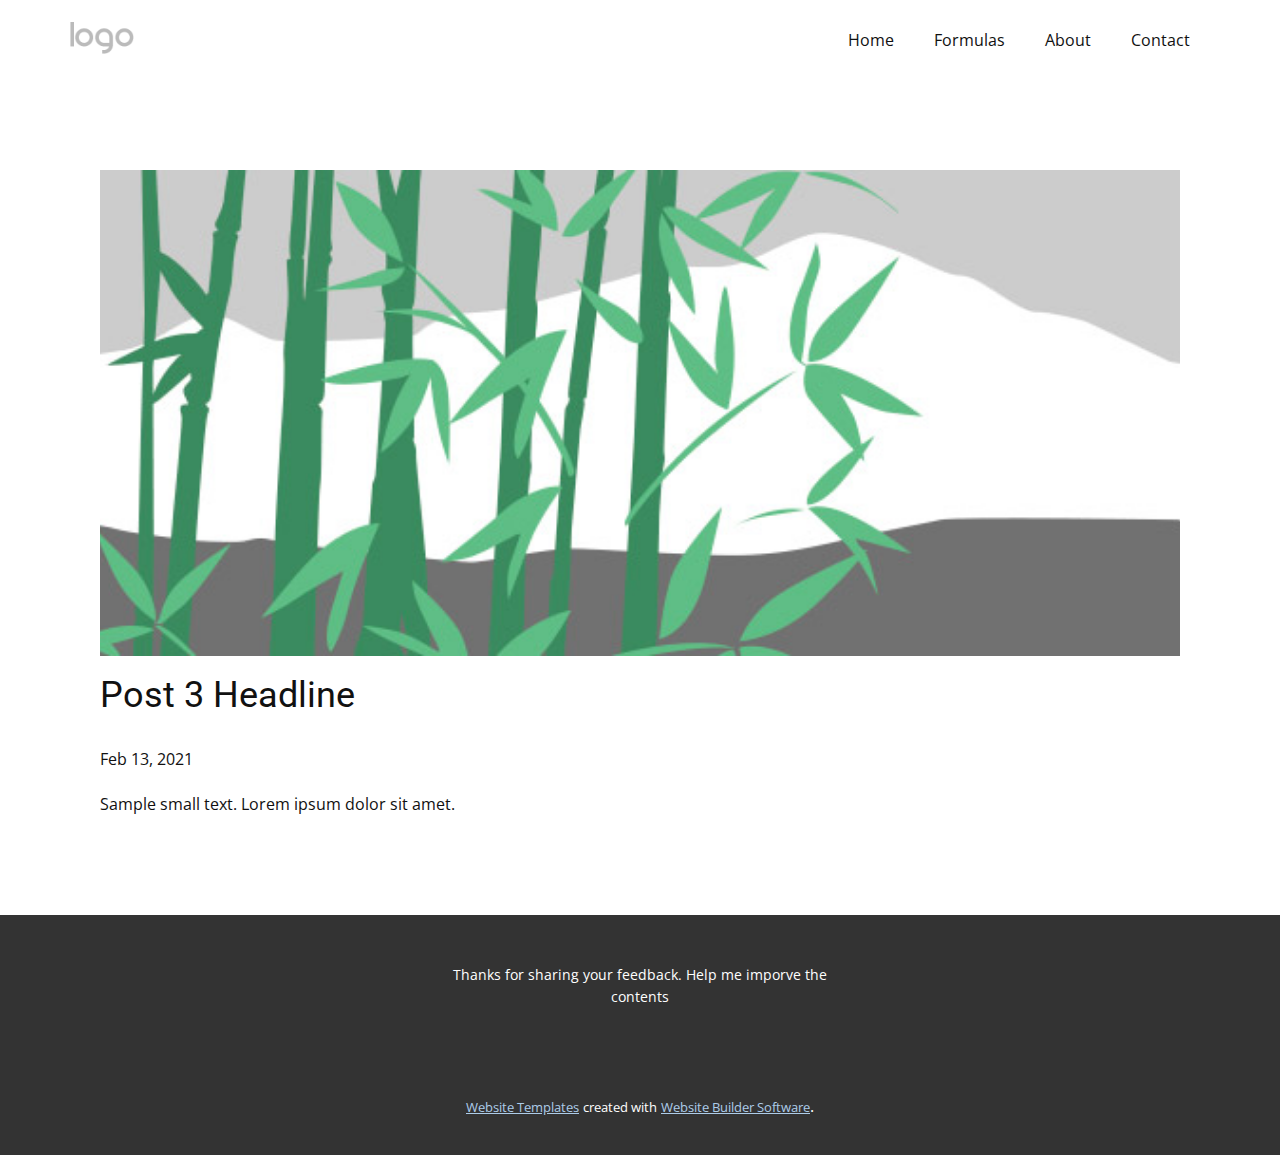
<file: blog/post-2.html>
<!doctype html>
<html style="font-size: 16px;"><head>
    <meta name="viewport" content="width=device-width, initial-scale=1.0">
    <meta charset="utf-8">
    <meta name="keywords" content="Post 1 Headline">
    <meta name="description" content="">
    <meta name="page_type" content="np-template-header-footer-from-plugin">
    <title>Post 3 Headline</title>
    <link rel="stylesheet" href="../nicepage.css" media="screen">
<link rel="stylesheet" href="../Post-Template.css" media="screen">
    <script class="u-script" type="text/javascript" src="../jquery.js" defer=""></script>
    <script class="u-script" type="text/javascript" src="../nicepage.js" defer=""></script>
    <meta name="generator" content="Nicepage 3.6.2, nicepage.com">
    <link id="u-theme-google-font" rel="stylesheet" href="https://fonts.googleapis.com/css?family=Roboto:100,100i,300,300i,400,400i,500,500i,700,700i,900,900i|Open+Sans:300,300i,400,400i,600,600i,700,700i,800,800i">
    
    
    <script type="application/ld+json">{
		"@context": "http://schema.org",
		"@type": "Organization",
		"name": "",
		"url": "index.html",
		"logo": "images/default-logo.png"
}</script>
    <meta property="og:title" content="Post Template">
    <meta property="og:type" content="website">
    <meta name="theme-color" content="#478ac9">
    <link rel="canonical" href="../index.html">
    <meta property="og:url" content="index.html">
  </head>
  <body class="u-body"><header class="u-clearfix u-header u-header" id="sec-1812"><div class="u-clearfix u-sheet u-valign-middle u-sheet-1">
        <a href="https://nicepage.com" class="u-image u-logo u-image-1">
          <img src="../images/default-logo.png" class="u-logo-image u-logo-image-1">
        </a>
        <nav class="u-menu u-menu-dropdown u-offcanvas u-menu-1">
          <div class="menu-collapse" style="font-size: 1rem; letter-spacing: 0px;">
            <a class="u-button-style u-custom-left-right-menu-spacing u-custom-padding-bottom u-custom-top-bottom-menu-spacing u-nav-link u-text-active-palette-1-base u-text-hover-palette-2-base" href="#">
              <svg><use xmlns:xlink="http://www.w3.org/1999/xlink" xlink:href="#menu-hamburger"></use></svg>
              <svg version="1.1" xmlns="http://www.w3.org/2000/svg" xmlns:xlink="http://www.w3.org/1999/xlink"><defs><symbol id="menu-hamburger" viewBox="0 0 16 16" style="width: 16px; height: 16px;"><rect y="1" width="16" height="2"></rect><rect y="7" width="16" height="2"></rect><rect y="13" width="16" height="2"></rect>
</symbol>
</defs></svg>
            </a>
          </div>
          <div class="u-custom-menu u-nav-container">
            <ul class="u-nav u-unstyled u-nav-1"><li class="u-nav-item"><a class="u-button-style u-nav-link u-text-active-palette-1-base u-text-hover-palette-2-base" href="../Home.html" style="padding: 10px 20px;">Home</a>
</li><li class="u-nav-item"><a class="u-button-style u-nav-link u-text-active-palette-1-base u-text-hover-palette-2-base" style="padding: 10px 20px;">Formulas</a><div class="u-nav-popup"><ul class="u-h-spacing-20 u-nav u-unstyled u-v-spacing-10 u-nav-2"><li class="u-nav-item"><a class="u-button-style u-nav-link u-white" href="../JEE Formula">JEE Formulas</a>
</li></ul>
</div>
</li><li class="u-nav-item"><a class="u-button-style u-nav-link u-text-active-palette-1-base u-text-hover-palette-2-base" href="../About.html" style="padding: 10px 20px;">About</a>
</li><li class="u-nav-item"><a class="u-button-style u-nav-link u-text-active-palette-1-base u-text-hover-palette-2-base" href="../Contact.html" style="padding: 10px 20px;">Contact</a>
</li></ul>
          </div>
          <div class="u-custom-menu u-nav-container-collapse">
            <div class="u-black u-container-style u-inner-container-layout u-opacity u-opacity-95 u-sidenav">
              <div class="u-sidenav-overflow">
                <div class="u-menu-close"></div>
                <ul class="u-align-center u-nav u-popupmenu-items u-unstyled u-nav-3"><li class="u-nav-item"><a class="u-button-style u-nav-link" href="../Home.html" style="padding: 10px 20px;">Home</a>
</li><li class="u-nav-item"><a class="u-button-style u-nav-link" style="padding: 10px 20px;">Formulas</a><div class="u-nav-popup"><ul class="u-h-spacing-20 u-nav u-unstyled u-v-spacing-10 u-nav-4"><li class="u-nav-item"><a class="u-button-style u-nav-link" href="../JEE Formula">JEE Formulas</a>
</li></ul>
</div>
</li><li class="u-nav-item"><a class="u-button-style u-nav-link" href="../About.html" style="padding: 10px 20px;">About</a>
</li><li class="u-nav-item"><a class="u-button-style u-nav-link" href="../Contact.html" style="padding: 10px 20px;">Contact</a>
</li></ul>
              </div>
            </div>
            <div class="u-black u-menu-overlay u-opacity u-opacity-70"></div>
          </div>
        </nav>
      </div></header>
    <section class="u-align-center u-clearfix u-section-1" id="sec-7180">
      <div class="u-clearfix u-sheet u-valign-middle-md u-valign-middle-sm u-valign-middle-xs u-sheet-1"><!--post_details--><!--post_details_options_json--><!--{"source":""}--><!--/post_details_options_json--><!--blog_post-->
        <div class="u-container-style u-expanded-width u-post-details u-post-details-1">
          <div class="u-container-layout u-valign-middle u-container-layout-1"><!--blog_post_image-->
            <img alt="" class="u-blog-control u-expanded-width u-image u-image-default u-image-1" src="../images/3.jpeg"><!--/blog_post_image--><!--blog_post_header-->
            <h2 class="u-blog-control u-text u-text-1">Post 3 Headline</h2><!--/blog_post_header--><!--blog_post_metadata-->
            <div class="u-blog-control u-metadata u-metadata-1"><!--blog_post_metadata_date-->
              <span class="u-meta-date u-meta-icon">Feb 13, 2021</span><!--/blog_post_metadata_date--><!--blog_post_metadata_category-->
              <!--/blog_post_metadata_category--><!--blog_post_metadata_comments-->
              <!--/blog_post_metadata_comments-->
            </div><!--/blog_post_metadata--><!--blog_post_content-->
            <div class="u-align-justify u-blog-control u-post-content u-text u-text-2 fr-view">
  Sample small text. Lorem ipsum dolor sit amet.
  </div><!--/blog_post_content-->
          </div>
        </div><!--/blog_post--><!--/post_details-->
      </div>
    </section>
    
    
    <footer class="u-align-center u-clearfix u-footer u-grey-80 u-footer" id="sec-e830"><div class="u-clearfix u-sheet u-sheet-1">
        <p class="u-small-text u-text u-text-variant u-text-1">Thanks for sharing your feedback. Help me imporve the contents</p>
      </div></footer>
    <section class="u-backlink u-clearfix u-grey-80">
      <a class="u-link" href="https://nicepage.com/website-templates" target="_blank">
        <span>Website Templates</span>
      </a>
      <p class="u-text">
        <span>created with</span>
      </p>
      <a class="u-link" href="https://nicepage.com/" target="_blank">
        <span>Website Builder Software</span>
      </a>. 
    </section>
  
</body></html>
</file>
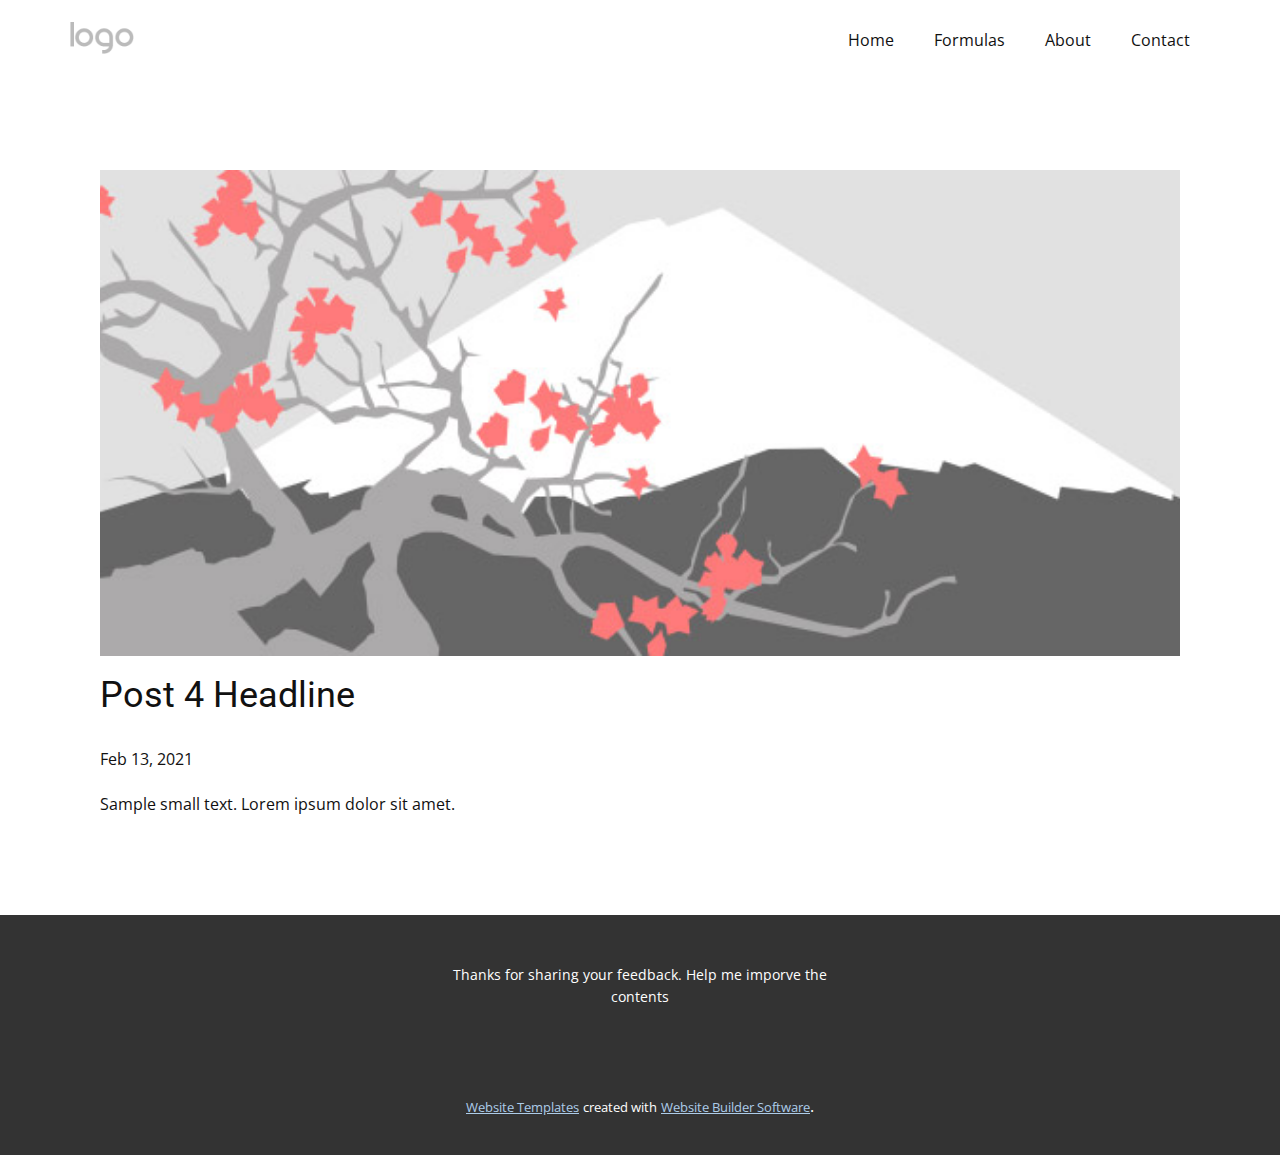
<file: blog/post-3.html>
<!doctype html>
<html style="font-size: 16px;"><head>
    <meta name="viewport" content="width=device-width, initial-scale=1.0">
    <meta charset="utf-8">
    <meta name="keywords" content="Post 1 Headline">
    <meta name="description" content="">
    <meta name="page_type" content="np-template-header-footer-from-plugin">
    <title>Post 4 Headline</title>
    <link rel="stylesheet" href="../nicepage.css" media="screen">
<link rel="stylesheet" href="../Post-Template.css" media="screen">
    <script class="u-script" type="text/javascript" src="../jquery.js" defer=""></script>
    <script class="u-script" type="text/javascript" src="../nicepage.js" defer=""></script>
    <meta name="generator" content="Nicepage 3.6.2, nicepage.com">
    <link id="u-theme-google-font" rel="stylesheet" href="https://fonts.googleapis.com/css?family=Roboto:100,100i,300,300i,400,400i,500,500i,700,700i,900,900i|Open+Sans:300,300i,400,400i,600,600i,700,700i,800,800i">
    
    
    <script type="application/ld+json">{
		"@context": "http://schema.org",
		"@type": "Organization",
		"name": "",
		"url": "index.html",
		"logo": "images/default-logo.png"
}</script>
    <meta property="og:title" content="Post Template">
    <meta property="og:type" content="website">
    <meta name="theme-color" content="#478ac9">
    <link rel="canonical" href="../index.html">
    <meta property="og:url" content="index.html">
  </head>
  <body class="u-body"><header class="u-clearfix u-header u-header" id="sec-1812"><div class="u-clearfix u-sheet u-valign-middle u-sheet-1">
        <a href="https://nicepage.com" class="u-image u-logo u-image-1">
          <img src="../images/default-logo.png" class="u-logo-image u-logo-image-1">
        </a>
        <nav class="u-menu u-menu-dropdown u-offcanvas u-menu-1">
          <div class="menu-collapse" style="font-size: 1rem; letter-spacing: 0px;">
            <a class="u-button-style u-custom-left-right-menu-spacing u-custom-padding-bottom u-custom-top-bottom-menu-spacing u-nav-link u-text-active-palette-1-base u-text-hover-palette-2-base" href="#">
              <svg><use xmlns:xlink="http://www.w3.org/1999/xlink" xlink:href="#menu-hamburger"></use></svg>
              <svg version="1.1" xmlns="http://www.w3.org/2000/svg" xmlns:xlink="http://www.w3.org/1999/xlink"><defs><symbol id="menu-hamburger" viewBox="0 0 16 16" style="width: 16px; height: 16px;"><rect y="1" width="16" height="2"></rect><rect y="7" width="16" height="2"></rect><rect y="13" width="16" height="2"></rect>
</symbol>
</defs></svg>
            </a>
          </div>
          <div class="u-custom-menu u-nav-container">
            <ul class="u-nav u-unstyled u-nav-1"><li class="u-nav-item"><a class="u-button-style u-nav-link u-text-active-palette-1-base u-text-hover-palette-2-base" href="../Home.html" style="padding: 10px 20px;">Home</a>
</li><li class="u-nav-item"><a class="u-button-style u-nav-link u-text-active-palette-1-base u-text-hover-palette-2-base" style="padding: 10px 20px;">Formulas</a><div class="u-nav-popup"><ul class="u-h-spacing-20 u-nav u-unstyled u-v-spacing-10 u-nav-2"><li class="u-nav-item"><a class="u-button-style u-nav-link u-white" href="../JEE Formula">JEE Formulas</a>
</li></ul>
</div>
</li><li class="u-nav-item"><a class="u-button-style u-nav-link u-text-active-palette-1-base u-text-hover-palette-2-base" href="../About.html" style="padding: 10px 20px;">About</a>
</li><li class="u-nav-item"><a class="u-button-style u-nav-link u-text-active-palette-1-base u-text-hover-palette-2-base" href="../Contact.html" style="padding: 10px 20px;">Contact</a>
</li></ul>
          </div>
          <div class="u-custom-menu u-nav-container-collapse">
            <div class="u-black u-container-style u-inner-container-layout u-opacity u-opacity-95 u-sidenav">
              <div class="u-sidenav-overflow">
                <div class="u-menu-close"></div>
                <ul class="u-align-center u-nav u-popupmenu-items u-unstyled u-nav-3"><li class="u-nav-item"><a class="u-button-style u-nav-link" href="../Home.html" style="padding: 10px 20px;">Home</a>
</li><li class="u-nav-item"><a class="u-button-style u-nav-link" style="padding: 10px 20px;">Formulas</a><div class="u-nav-popup"><ul class="u-h-spacing-20 u-nav u-unstyled u-v-spacing-10 u-nav-4"><li class="u-nav-item"><a class="u-button-style u-nav-link" href="../JEE Formula">JEE Formulas</a>
</li></ul>
</div>
</li><li class="u-nav-item"><a class="u-button-style u-nav-link" href="../About.html" style="padding: 10px 20px;">About</a>
</li><li class="u-nav-item"><a class="u-button-style u-nav-link" href="../Contact.html" style="padding: 10px 20px;">Contact</a>
</li></ul>
              </div>
            </div>
            <div class="u-black u-menu-overlay u-opacity u-opacity-70"></div>
          </div>
        </nav>
      </div></header>
    <section class="u-align-center u-clearfix u-section-1" id="sec-7180">
      <div class="u-clearfix u-sheet u-valign-middle-md u-valign-middle-sm u-valign-middle-xs u-sheet-1"><!--post_details--><!--post_details_options_json--><!--{"source":""}--><!--/post_details_options_json--><!--blog_post-->
        <div class="u-container-style u-expanded-width u-post-details u-post-details-1">
          <div class="u-container-layout u-valign-middle u-container-layout-1"><!--blog_post_image-->
            <img alt="" class="u-blog-control u-expanded-width u-image u-image-default u-image-1" src="../images/1.jpeg"><!--/blog_post_image--><!--blog_post_header-->
            <h2 class="u-blog-control u-text u-text-1">Post 4 Headline</h2><!--/blog_post_header--><!--blog_post_metadata-->
            <div class="u-blog-control u-metadata u-metadata-1"><!--blog_post_metadata_date-->
              <span class="u-meta-date u-meta-icon">Feb 13, 2021</span><!--/blog_post_metadata_date--><!--blog_post_metadata_category-->
              <!--/blog_post_metadata_category--><!--blog_post_metadata_comments-->
              <!--/blog_post_metadata_comments-->
            </div><!--/blog_post_metadata--><!--blog_post_content-->
            <div class="u-align-justify u-blog-control u-post-content u-text u-text-2 fr-view">
  Sample small text. Lorem ipsum dolor sit amet.
  </div><!--/blog_post_content-->
          </div>
        </div><!--/blog_post--><!--/post_details-->
      </div>
    </section>
    
    
    <footer class="u-align-center u-clearfix u-footer u-grey-80 u-footer" id="sec-e830"><div class="u-clearfix u-sheet u-sheet-1">
        <p class="u-small-text u-text u-text-variant u-text-1">Thanks for sharing your feedback. Help me imporve the contents</p>
      </div></footer>
    <section class="u-backlink u-clearfix u-grey-80">
      <a class="u-link" href="https://nicepage.com/website-templates" target="_blank">
        <span>Website Templates</span>
      </a>
      <p class="u-text">
        <span>created with</span>
      </p>
      <a class="u-link" href="https://nicepage.com/" target="_blank">
        <span>Website Builder Software</span>
      </a>. 
    </section>
  
</body></html>
</file>
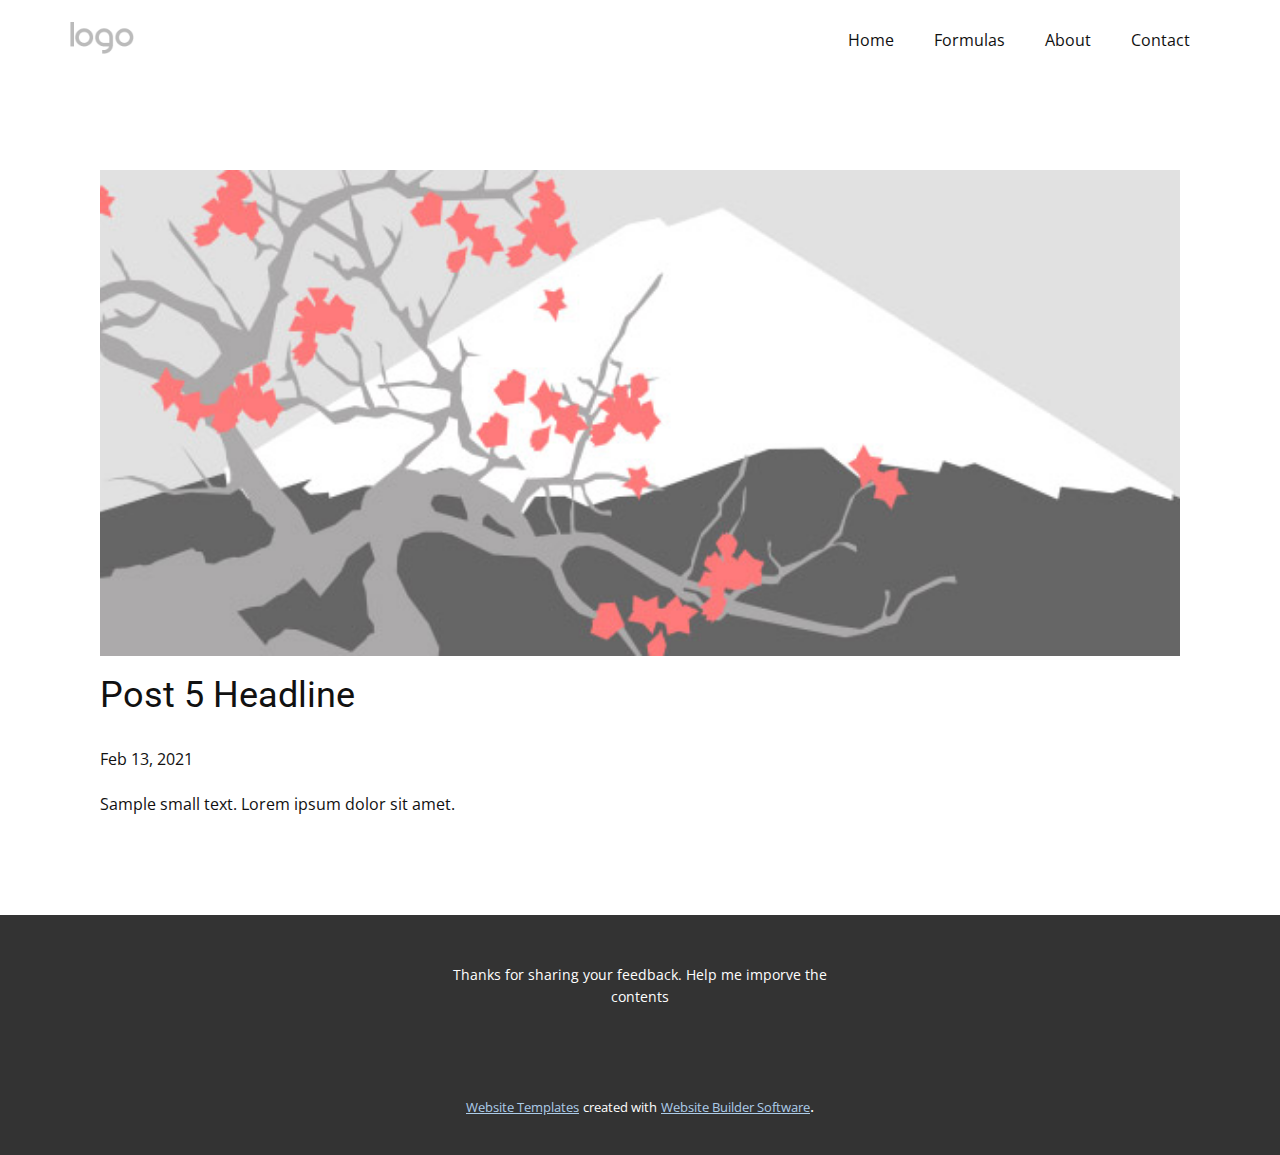
<file: blog/post-4.html>
<!doctype html>
<html style="font-size: 16px;"><head>
    <meta name="viewport" content="width=device-width, initial-scale=1.0">
    <meta charset="utf-8">
    <meta name="keywords" content="Post 1 Headline">
    <meta name="description" content="">
    <meta name="page_type" content="np-template-header-footer-from-plugin">
    <title>Post 5 Headline</title>
    <link rel="stylesheet" href="../nicepage.css" media="screen">
<link rel="stylesheet" href="../Post-Template.css" media="screen">
    <script class="u-script" type="text/javascript" src="../jquery.js" defer=""></script>
    <script class="u-script" type="text/javascript" src="../nicepage.js" defer=""></script>
    <meta name="generator" content="Nicepage 3.6.2, nicepage.com">
    <link id="u-theme-google-font" rel="stylesheet" href="https://fonts.googleapis.com/css?family=Roboto:100,100i,300,300i,400,400i,500,500i,700,700i,900,900i|Open+Sans:300,300i,400,400i,600,600i,700,700i,800,800i">
    
    
    <script type="application/ld+json">{
		"@context": "http://schema.org",
		"@type": "Organization",
		"name": "",
		"url": "index.html",
		"logo": "images/default-logo.png"
}</script>
    <meta property="og:title" content="Post Template">
    <meta property="og:type" content="website">
    <meta name="theme-color" content="#478ac9">
    <link rel="canonical" href="../index.html">
    <meta property="og:url" content="index.html">
  </head>
  <body class="u-body"><header class="u-clearfix u-header u-header" id="sec-1812"><div class="u-clearfix u-sheet u-valign-middle u-sheet-1">
        <a href="https://nicepage.com" class="u-image u-logo u-image-1">
          <img src="../images/default-logo.png" class="u-logo-image u-logo-image-1">
        </a>
        <nav class="u-menu u-menu-dropdown u-offcanvas u-menu-1">
          <div class="menu-collapse" style="font-size: 1rem; letter-spacing: 0px;">
            <a class="u-button-style u-custom-left-right-menu-spacing u-custom-padding-bottom u-custom-top-bottom-menu-spacing u-nav-link u-text-active-palette-1-base u-text-hover-palette-2-base" href="#">
              <svg><use xmlns:xlink="http://www.w3.org/1999/xlink" xlink:href="#menu-hamburger"></use></svg>
              <svg version="1.1" xmlns="http://www.w3.org/2000/svg" xmlns:xlink="http://www.w3.org/1999/xlink"><defs><symbol id="menu-hamburger" viewBox="0 0 16 16" style="width: 16px; height: 16px;"><rect y="1" width="16" height="2"></rect><rect y="7" width="16" height="2"></rect><rect y="13" width="16" height="2"></rect>
</symbol>
</defs></svg>
            </a>
          </div>
          <div class="u-custom-menu u-nav-container">
            <ul class="u-nav u-unstyled u-nav-1"><li class="u-nav-item"><a class="u-button-style u-nav-link u-text-active-palette-1-base u-text-hover-palette-2-base" href="../Home.html" style="padding: 10px 20px;">Home</a>
</li><li class="u-nav-item"><a class="u-button-style u-nav-link u-text-active-palette-1-base u-text-hover-palette-2-base" style="padding: 10px 20px;">Formulas</a><div class="u-nav-popup"><ul class="u-h-spacing-20 u-nav u-unstyled u-v-spacing-10 u-nav-2"><li class="u-nav-item"><a class="u-button-style u-nav-link u-white" href="../JEE Formula">JEE Formulas</a>
</li></ul>
</div>
</li><li class="u-nav-item"><a class="u-button-style u-nav-link u-text-active-palette-1-base u-text-hover-palette-2-base" href="../About.html" style="padding: 10px 20px;">About</a>
</li><li class="u-nav-item"><a class="u-button-style u-nav-link u-text-active-palette-1-base u-text-hover-palette-2-base" href="../Contact.html" style="padding: 10px 20px;">Contact</a>
</li></ul>
          </div>
          <div class="u-custom-menu u-nav-container-collapse">
            <div class="u-black u-container-style u-inner-container-layout u-opacity u-opacity-95 u-sidenav">
              <div class="u-sidenav-overflow">
                <div class="u-menu-close"></div>
                <ul class="u-align-center u-nav u-popupmenu-items u-unstyled u-nav-3"><li class="u-nav-item"><a class="u-button-style u-nav-link" href="../Home.html" style="padding: 10px 20px;">Home</a>
</li><li class="u-nav-item"><a class="u-button-style u-nav-link" style="padding: 10px 20px;">Formulas</a><div class="u-nav-popup"><ul class="u-h-spacing-20 u-nav u-unstyled u-v-spacing-10 u-nav-4"><li class="u-nav-item"><a class="u-button-style u-nav-link" href="../JEE Formula">JEE Formulas</a>
</li></ul>
</div>
</li><li class="u-nav-item"><a class="u-button-style u-nav-link" href="../About.html" style="padding: 10px 20px;">About</a>
</li><li class="u-nav-item"><a class="u-button-style u-nav-link" href="../Contact.html" style="padding: 10px 20px;">Contact</a>
</li></ul>
              </div>
            </div>
            <div class="u-black u-menu-overlay u-opacity u-opacity-70"></div>
          </div>
        </nav>
      </div></header>
    <section class="u-align-center u-clearfix u-section-1" id="sec-7180">
      <div class="u-clearfix u-sheet u-valign-middle-md u-valign-middle-sm u-valign-middle-xs u-sheet-1"><!--post_details--><!--post_details_options_json--><!--{"source":""}--><!--/post_details_options_json--><!--blog_post-->
        <div class="u-container-style u-expanded-width u-post-details u-post-details-1">
          <div class="u-container-layout u-valign-middle u-container-layout-1"><!--blog_post_image-->
            <img alt="" class="u-blog-control u-expanded-width u-image u-image-default u-image-1" src="../images/2.jpeg"><!--/blog_post_image--><!--blog_post_header-->
            <h2 class="u-blog-control u-text u-text-1">Post 5 Headline</h2><!--/blog_post_header--><!--blog_post_metadata-->
            <div class="u-blog-control u-metadata u-metadata-1"><!--blog_post_metadata_date-->
              <span class="u-meta-date u-meta-icon">Feb 13, 2021</span><!--/blog_post_metadata_date--><!--blog_post_metadata_category-->
              <!--/blog_post_metadata_category--><!--blog_post_metadata_comments-->
              <!--/blog_post_metadata_comments-->
            </div><!--/blog_post_metadata--><!--blog_post_content-->
            <div class="u-align-justify u-blog-control u-post-content u-text u-text-2 fr-view">
  Sample small text. Lorem ipsum dolor sit amet.
  </div><!--/blog_post_content-->
          </div>
        </div><!--/blog_post--><!--/post_details-->
      </div>
    </section>
    
    
    <footer class="u-align-center u-clearfix u-footer u-grey-80 u-footer" id="sec-e830"><div class="u-clearfix u-sheet u-sheet-1">
        <p class="u-small-text u-text u-text-variant u-text-1">Thanks for sharing your feedback. Help me imporve the contents</p>
      </div></footer>
    <section class="u-backlink u-clearfix u-grey-80">
      <a class="u-link" href="https://nicepage.com/website-templates" target="_blank">
        <span>Website Templates</span>
      </a>
      <p class="u-text">
        <span>created with</span>
      </p>
      <a class="u-link" href="https://nicepage.com/" target="_blank">
        <span>Website Builder Software</span>
      </a>. 
    </section>
  
</body></html>
</file>
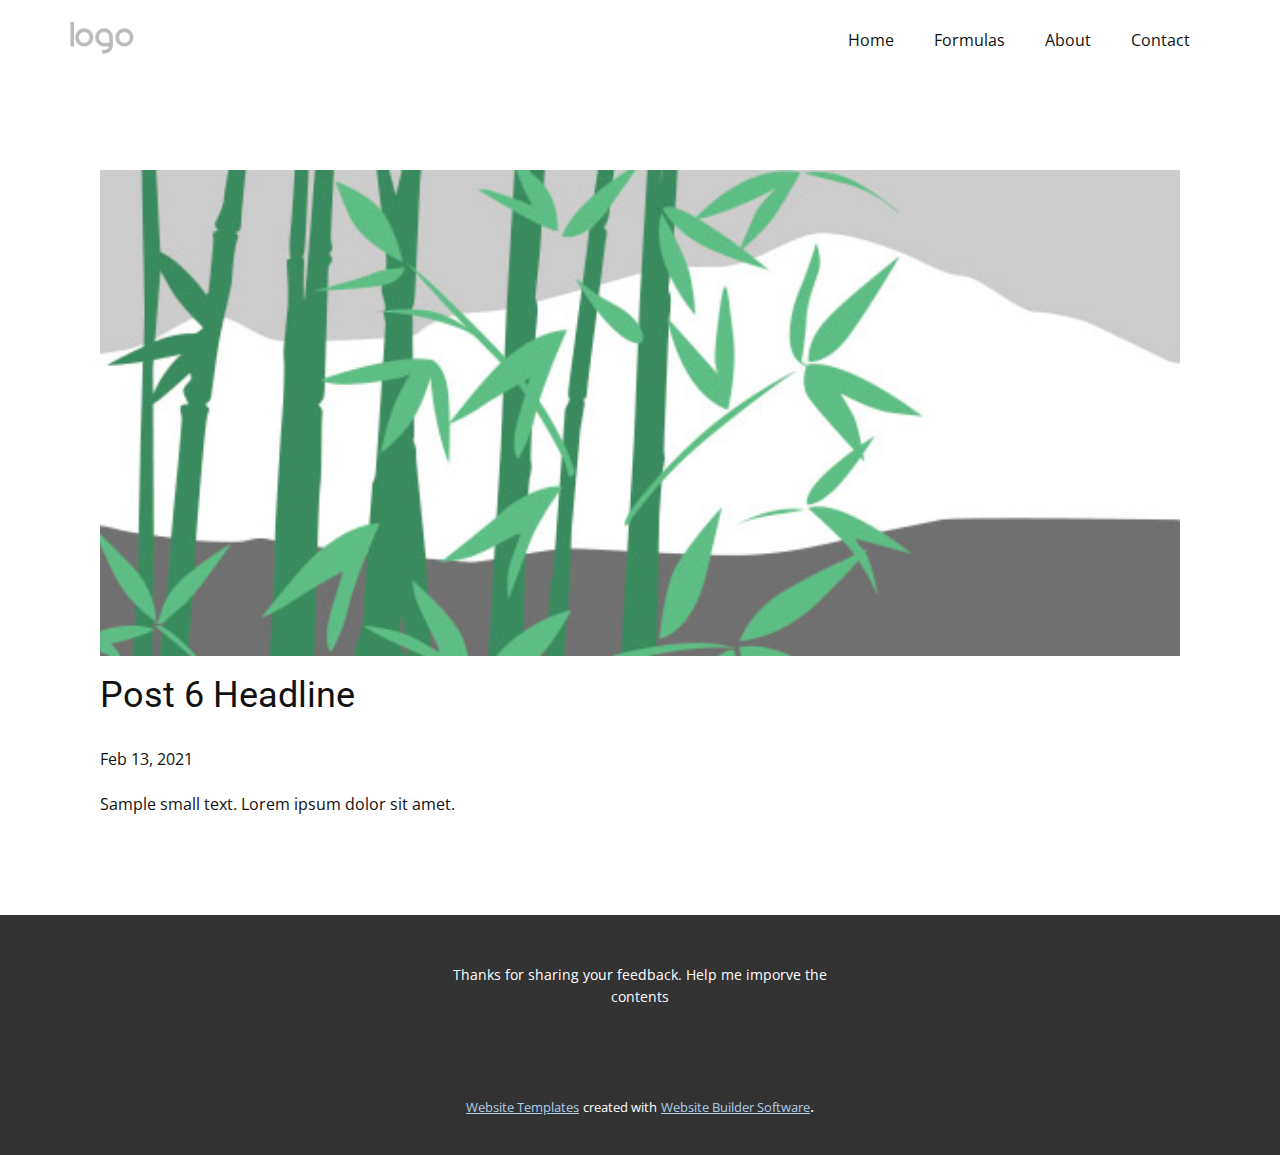
<file: blog/post-5.html>
<!doctype html>
<html style="font-size: 16px;"><head>
    <meta name="viewport" content="width=device-width, initial-scale=1.0">
    <meta charset="utf-8">
    <meta name="keywords" content="Post 1 Headline">
    <meta name="description" content="">
    <meta name="page_type" content="np-template-header-footer-from-plugin">
    <title>Post 6 Headline</title>
    <link rel="stylesheet" href="../nicepage.css" media="screen">
<link rel="stylesheet" href="../Post-Template.css" media="screen">
    <script class="u-script" type="text/javascript" src="../jquery.js" defer=""></script>
    <script class="u-script" type="text/javascript" src="../nicepage.js" defer=""></script>
    <meta name="generator" content="Nicepage 3.6.2, nicepage.com">
    <link id="u-theme-google-font" rel="stylesheet" href="https://fonts.googleapis.com/css?family=Roboto:100,100i,300,300i,400,400i,500,500i,700,700i,900,900i|Open+Sans:300,300i,400,400i,600,600i,700,700i,800,800i">
    
    
    <script type="application/ld+json">{
		"@context": "http://schema.org",
		"@type": "Organization",
		"name": "",
		"url": "index.html",
		"logo": "images/default-logo.png"
}</script>
    <meta property="og:title" content="Post Template">
    <meta property="og:type" content="website">
    <meta name="theme-color" content="#478ac9">
    <link rel="canonical" href="../index.html">
    <meta property="og:url" content="index.html">
  </head>
  <body class="u-body"><header class="u-clearfix u-header u-header" id="sec-1812"><div class="u-clearfix u-sheet u-valign-middle u-sheet-1">
        <a href="https://nicepage.com" class="u-image u-logo u-image-1">
          <img src="../images/default-logo.png" class="u-logo-image u-logo-image-1">
        </a>
        <nav class="u-menu u-menu-dropdown u-offcanvas u-menu-1">
          <div class="menu-collapse" style="font-size: 1rem; letter-spacing: 0px;">
            <a class="u-button-style u-custom-left-right-menu-spacing u-custom-padding-bottom u-custom-top-bottom-menu-spacing u-nav-link u-text-active-palette-1-base u-text-hover-palette-2-base" href="#">
              <svg><use xmlns:xlink="http://www.w3.org/1999/xlink" xlink:href="#menu-hamburger"></use></svg>
              <svg version="1.1" xmlns="http://www.w3.org/2000/svg" xmlns:xlink="http://www.w3.org/1999/xlink"><defs><symbol id="menu-hamburger" viewBox="0 0 16 16" style="width: 16px; height: 16px;"><rect y="1" width="16" height="2"></rect><rect y="7" width="16" height="2"></rect><rect y="13" width="16" height="2"></rect>
</symbol>
</defs></svg>
            </a>
          </div>
          <div class="u-custom-menu u-nav-container">
            <ul class="u-nav u-unstyled u-nav-1"><li class="u-nav-item"><a class="u-button-style u-nav-link u-text-active-palette-1-base u-text-hover-palette-2-base" href="../Home.html" style="padding: 10px 20px;">Home</a>
</li><li class="u-nav-item"><a class="u-button-style u-nav-link u-text-active-palette-1-base u-text-hover-palette-2-base" style="padding: 10px 20px;">Formulas</a><div class="u-nav-popup"><ul class="u-h-spacing-20 u-nav u-unstyled u-v-spacing-10 u-nav-2"><li class="u-nav-item"><a class="u-button-style u-nav-link u-white" href="../JEE Formula">JEE Formulas</a>
</li></ul>
</div>
</li><li class="u-nav-item"><a class="u-button-style u-nav-link u-text-active-palette-1-base u-text-hover-palette-2-base" href="../About.html" style="padding: 10px 20px;">About</a>
</li><li class="u-nav-item"><a class="u-button-style u-nav-link u-text-active-palette-1-base u-text-hover-palette-2-base" href="../Contact.html" style="padding: 10px 20px;">Contact</a>
</li></ul>
          </div>
          <div class="u-custom-menu u-nav-container-collapse">
            <div class="u-black u-container-style u-inner-container-layout u-opacity u-opacity-95 u-sidenav">
              <div class="u-sidenav-overflow">
                <div class="u-menu-close"></div>
                <ul class="u-align-center u-nav u-popupmenu-items u-unstyled u-nav-3"><li class="u-nav-item"><a class="u-button-style u-nav-link" href="../Home.html" style="padding: 10px 20px;">Home</a>
</li><li class="u-nav-item"><a class="u-button-style u-nav-link" style="padding: 10px 20px;">Formulas</a><div class="u-nav-popup"><ul class="u-h-spacing-20 u-nav u-unstyled u-v-spacing-10 u-nav-4"><li class="u-nav-item"><a class="u-button-style u-nav-link" href="../JEE Formula">JEE Formulas</a>
</li></ul>
</div>
</li><li class="u-nav-item"><a class="u-button-style u-nav-link" href="../About.html" style="padding: 10px 20px;">About</a>
</li><li class="u-nav-item"><a class="u-button-style u-nav-link" href="../Contact.html" style="padding: 10px 20px;">Contact</a>
</li></ul>
              </div>
            </div>
            <div class="u-black u-menu-overlay u-opacity u-opacity-70"></div>
          </div>
        </nav>
      </div></header>
    <section class="u-align-center u-clearfix u-section-1" id="sec-7180">
      <div class="u-clearfix u-sheet u-valign-middle-md u-valign-middle-sm u-valign-middle-xs u-sheet-1"><!--post_details--><!--post_details_options_json--><!--{"source":""}--><!--/post_details_options_json--><!--blog_post-->
        <div class="u-container-style u-expanded-width u-post-details u-post-details-1">
          <div class="u-container-layout u-valign-middle u-container-layout-1"><!--blog_post_image-->
            <img alt="" class="u-blog-control u-expanded-width u-image u-image-default u-image-1" src="../images/3.jpeg"><!--/blog_post_image--><!--blog_post_header-->
            <h2 class="u-blog-control u-text u-text-1">Post 6 Headline</h2><!--/blog_post_header--><!--blog_post_metadata-->
            <div class="u-blog-control u-metadata u-metadata-1"><!--blog_post_metadata_date-->
              <span class="u-meta-date u-meta-icon">Feb 13, 2021</span><!--/blog_post_metadata_date--><!--blog_post_metadata_category-->
              <!--/blog_post_metadata_category--><!--blog_post_metadata_comments-->
              <!--/blog_post_metadata_comments-->
            </div><!--/blog_post_metadata--><!--blog_post_content-->
            <div class="u-align-justify u-blog-control u-post-content u-text u-text-2 fr-view">
  Sample small text. Lorem ipsum dolor sit amet.
  </div><!--/blog_post_content-->
          </div>
        </div><!--/blog_post--><!--/post_details-->
      </div>
    </section>
    
    
    <footer class="u-align-center u-clearfix u-footer u-grey-80 u-footer" id="sec-e830"><div class="u-clearfix u-sheet u-sheet-1">
        <p class="u-small-text u-text u-text-variant u-text-1">Thanks for sharing your feedback. Help me imporve the contents</p>
      </div></footer>
    <section class="u-backlink u-clearfix u-grey-80">
      <a class="u-link" href="https://nicepage.com/website-templates" target="_blank">
        <span>Website Templates</span>
      </a>
      <p class="u-text">
        <span>created with</span>
      </p>
      <a class="u-link" href="https://nicepage.com/" target="_blank">
        <span>Website Builder Software</span>
      </a>. 
    </section>
  
</body></html>
</file>
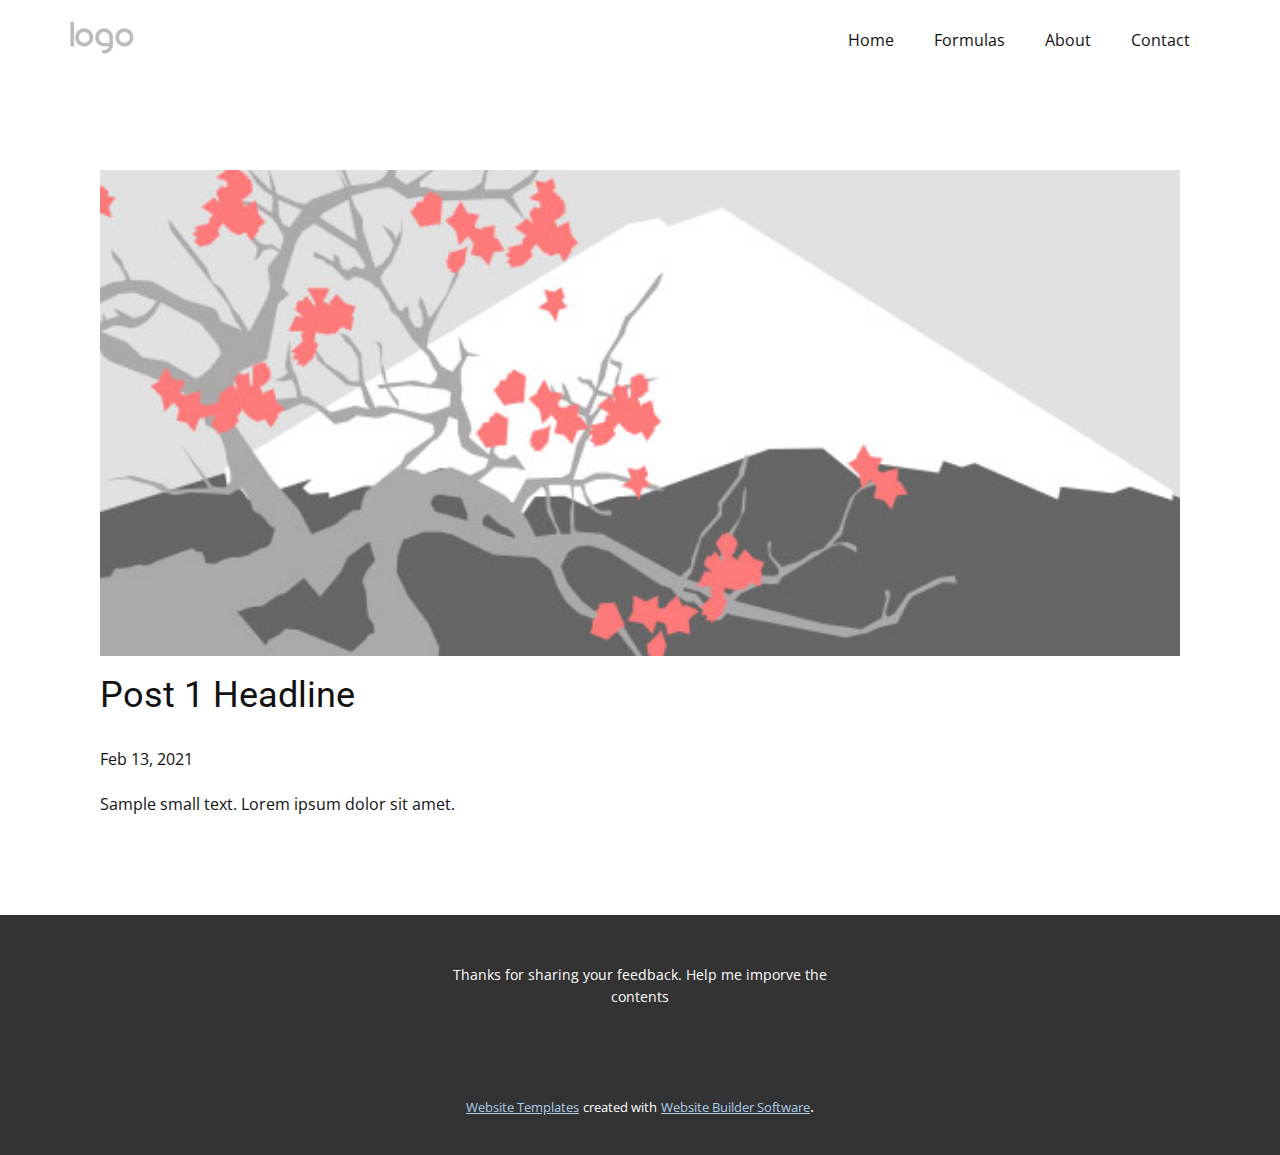
<file: blog/post.html>
<!doctype html>
<html style="font-size: 16px;"><head>
    <meta name="viewport" content="width=device-width, initial-scale=1.0">
    <meta charset="utf-8">
    <meta name="keywords" content="Post 1 Headline">
    <meta name="description" content="">
    <meta name="page_type" content="np-template-header-footer-from-plugin">
    <title>Post 1 Headline</title>
    <link rel="stylesheet" href="../nicepage.css" media="screen">
<link rel="stylesheet" href="../Post-Template.css" media="screen">
    <script class="u-script" type="text/javascript" src="../jquery.js" defer=""></script>
    <script class="u-script" type="text/javascript" src="../nicepage.js" defer=""></script>
    <meta name="generator" content="Nicepage 3.6.2, nicepage.com">
    <link id="u-theme-google-font" rel="stylesheet" href="https://fonts.googleapis.com/css?family=Roboto:100,100i,300,300i,400,400i,500,500i,700,700i,900,900i|Open+Sans:300,300i,400,400i,600,600i,700,700i,800,800i">
    
    
    <script type="application/ld+json">{
		"@context": "http://schema.org",
		"@type": "Organization",
		"name": "",
		"url": "index.html",
		"logo": "images/default-logo.png"
}</script>
    <meta property="og:title" content="Post Template">
    <meta property="og:type" content="website">
    <meta name="theme-color" content="#478ac9">
    <link rel="canonical" href="../index.html">
    <meta property="og:url" content="index.html">
  </head>
  <body class="u-body"><header class="u-clearfix u-header u-header" id="sec-1812"><div class="u-clearfix u-sheet u-valign-middle u-sheet-1">
        <a href="https://nicepage.com" class="u-image u-logo u-image-1">
          <img src="../images/default-logo.png" class="u-logo-image u-logo-image-1">
        </a>
        <nav class="u-menu u-menu-dropdown u-offcanvas u-menu-1">
          <div class="menu-collapse" style="font-size: 1rem; letter-spacing: 0px;">
            <a class="u-button-style u-custom-left-right-menu-spacing u-custom-padding-bottom u-custom-top-bottom-menu-spacing u-nav-link u-text-active-palette-1-base u-text-hover-palette-2-base" href="#">
              <svg><use xmlns:xlink="http://www.w3.org/1999/xlink" xlink:href="#menu-hamburger"></use></svg>
              <svg version="1.1" xmlns="http://www.w3.org/2000/svg" xmlns:xlink="http://www.w3.org/1999/xlink"><defs><symbol id="menu-hamburger" viewBox="0 0 16 16" style="width: 16px; height: 16px;"><rect y="1" width="16" height="2"></rect><rect y="7" width="16" height="2"></rect><rect y="13" width="16" height="2"></rect>
</symbol>
</defs></svg>
            </a>
          </div>
          <div class="u-custom-menu u-nav-container">
            <ul class="u-nav u-unstyled u-nav-1"><li class="u-nav-item"><a class="u-button-style u-nav-link u-text-active-palette-1-base u-text-hover-palette-2-base" href="../Home.html" style="padding: 10px 20px;">Home</a>
</li><li class="u-nav-item"><a class="u-button-style u-nav-link u-text-active-palette-1-base u-text-hover-palette-2-base" style="padding: 10px 20px;">Formulas</a><div class="u-nav-popup"><ul class="u-h-spacing-20 u-nav u-unstyled u-v-spacing-10 u-nav-2"><li class="u-nav-item"><a class="u-button-style u-nav-link u-white" href="../JEE Formula">JEE Formulas</a>
</li></ul>
</div>
</li><li class="u-nav-item"><a class="u-button-style u-nav-link u-text-active-palette-1-base u-text-hover-palette-2-base" href="../About.html" style="padding: 10px 20px;">About</a>
</li><li class="u-nav-item"><a class="u-button-style u-nav-link u-text-active-palette-1-base u-text-hover-palette-2-base" href="../Contact.html" style="padding: 10px 20px;">Contact</a>
</li></ul>
          </div>
          <div class="u-custom-menu u-nav-container-collapse">
            <div class="u-black u-container-style u-inner-container-layout u-opacity u-opacity-95 u-sidenav">
              <div class="u-sidenav-overflow">
                <div class="u-menu-close"></div>
                <ul class="u-align-center u-nav u-popupmenu-items u-unstyled u-nav-3"><li class="u-nav-item"><a class="u-button-style u-nav-link" href="../Home.html" style="padding: 10px 20px;">Home</a>
</li><li class="u-nav-item"><a class="u-button-style u-nav-link" style="padding: 10px 20px;">Formulas</a><div class="u-nav-popup"><ul class="u-h-spacing-20 u-nav u-unstyled u-v-spacing-10 u-nav-4"><li class="u-nav-item"><a class="u-button-style u-nav-link" href="../JEE Formula">JEE Formulas</a>
</li></ul>
</div>
</li><li class="u-nav-item"><a class="u-button-style u-nav-link" href="../About.html" style="padding: 10px 20px;">About</a>
</li><li class="u-nav-item"><a class="u-button-style u-nav-link" href="../Contact.html" style="padding: 10px 20px;">Contact</a>
</li></ul>
              </div>
            </div>
            <div class="u-black u-menu-overlay u-opacity u-opacity-70"></div>
          </div>
        </nav>
      </div></header>
    <section class="u-align-center u-clearfix u-section-1" id="sec-7180">
      <div class="u-clearfix u-sheet u-valign-middle-md u-valign-middle-sm u-valign-middle-xs u-sheet-1"><!--post_details--><!--post_details_options_json--><!--{"source":""}--><!--/post_details_options_json--><!--blog_post-->
        <div class="u-container-style u-expanded-width u-post-details u-post-details-1">
          <div class="u-container-layout u-valign-middle u-container-layout-1"><!--blog_post_image-->
            <img alt="" class="u-blog-control u-expanded-width u-image u-image-default u-image-1" src="../images/1.jpeg"><!--/blog_post_image--><!--blog_post_header-->
            <h2 class="u-blog-control u-text u-text-1">Post 1 Headline</h2><!--/blog_post_header--><!--blog_post_metadata-->
            <div class="u-blog-control u-metadata u-metadata-1"><!--blog_post_metadata_date-->
              <span class="u-meta-date u-meta-icon">Feb 13, 2021</span><!--/blog_post_metadata_date--><!--blog_post_metadata_category-->
              <!--/blog_post_metadata_category--><!--blog_post_metadata_comments-->
              <!--/blog_post_metadata_comments-->
            </div><!--/blog_post_metadata--><!--blog_post_content-->
            <div class="u-align-justify u-blog-control u-post-content u-text u-text-2 fr-view">
  Sample small text. Lorem ipsum dolor sit amet.
  </div><!--/blog_post_content-->
          </div>
        </div><!--/blog_post--><!--/post_details-->
      </div>
    </section>
    
    
    <footer class="u-align-center u-clearfix u-footer u-grey-80 u-footer" id="sec-e830"><div class="u-clearfix u-sheet u-sheet-1">
        <p class="u-small-text u-text u-text-variant u-text-1">Thanks for sharing your feedback. Help me imporve the contents</p>
      </div></footer>
    <section class="u-backlink u-clearfix u-grey-80">
      <a class="u-link" href="https://nicepage.com/website-templates" target="_blank">
        <span>Website Templates</span>
      </a>
      <p class="u-text">
        <span>created with</span>
      </p>
      <a class="u-link" href="https://nicepage.com/" target="_blank">
        <span>Website Builder Software</span>
      </a>. 
    </section>
  
</body></html>
</file>
